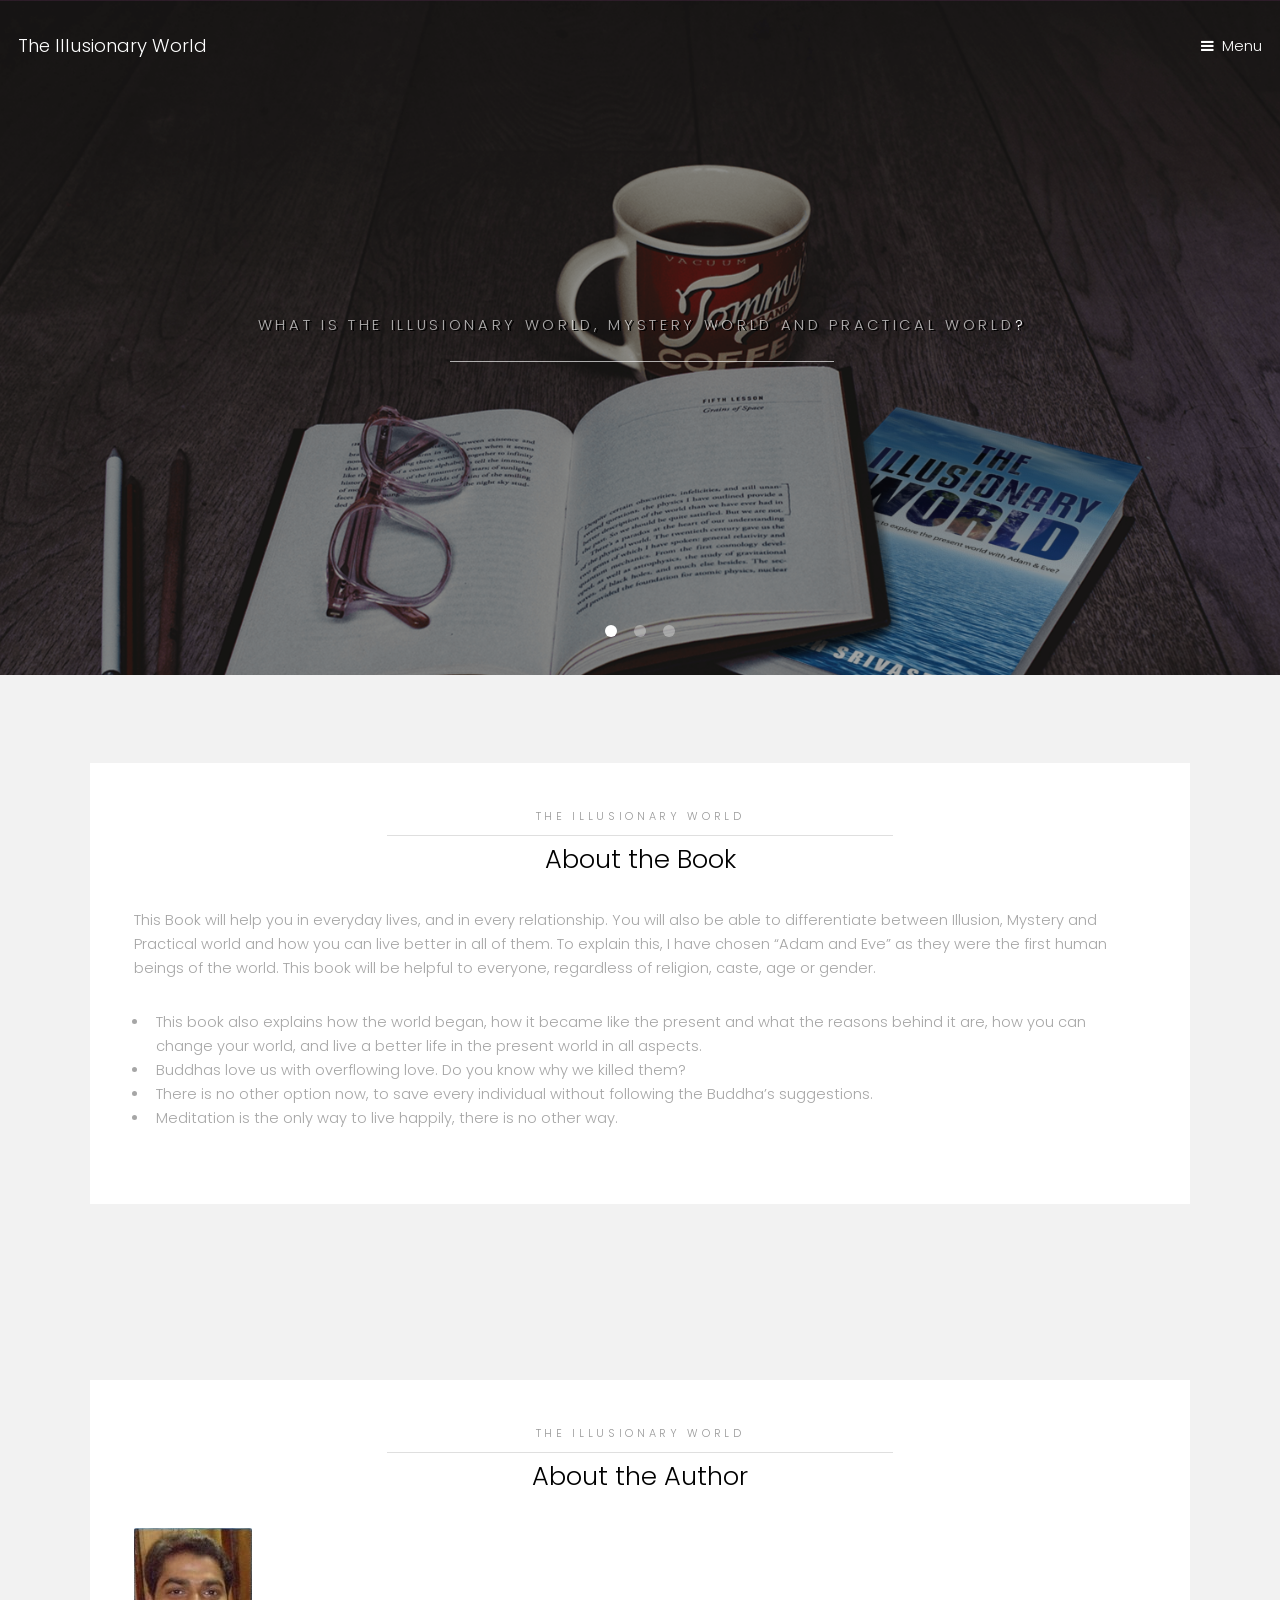
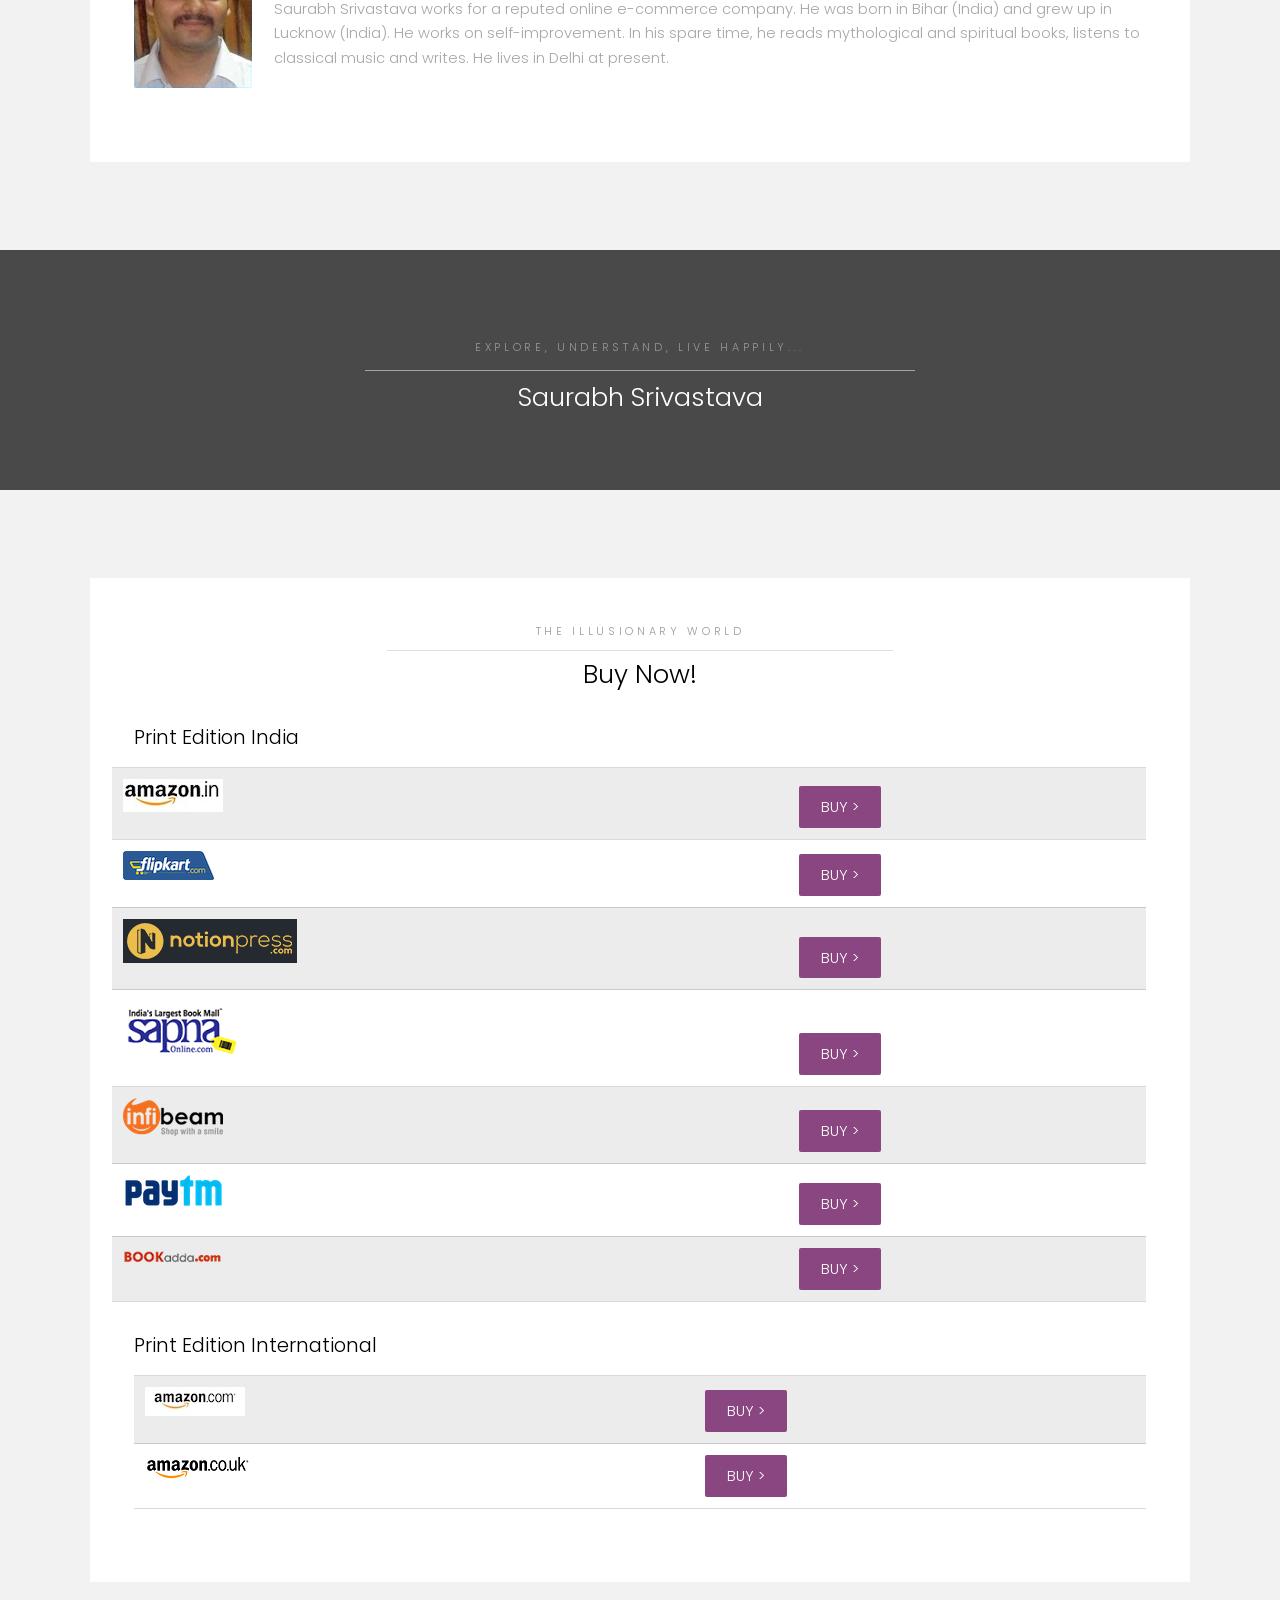
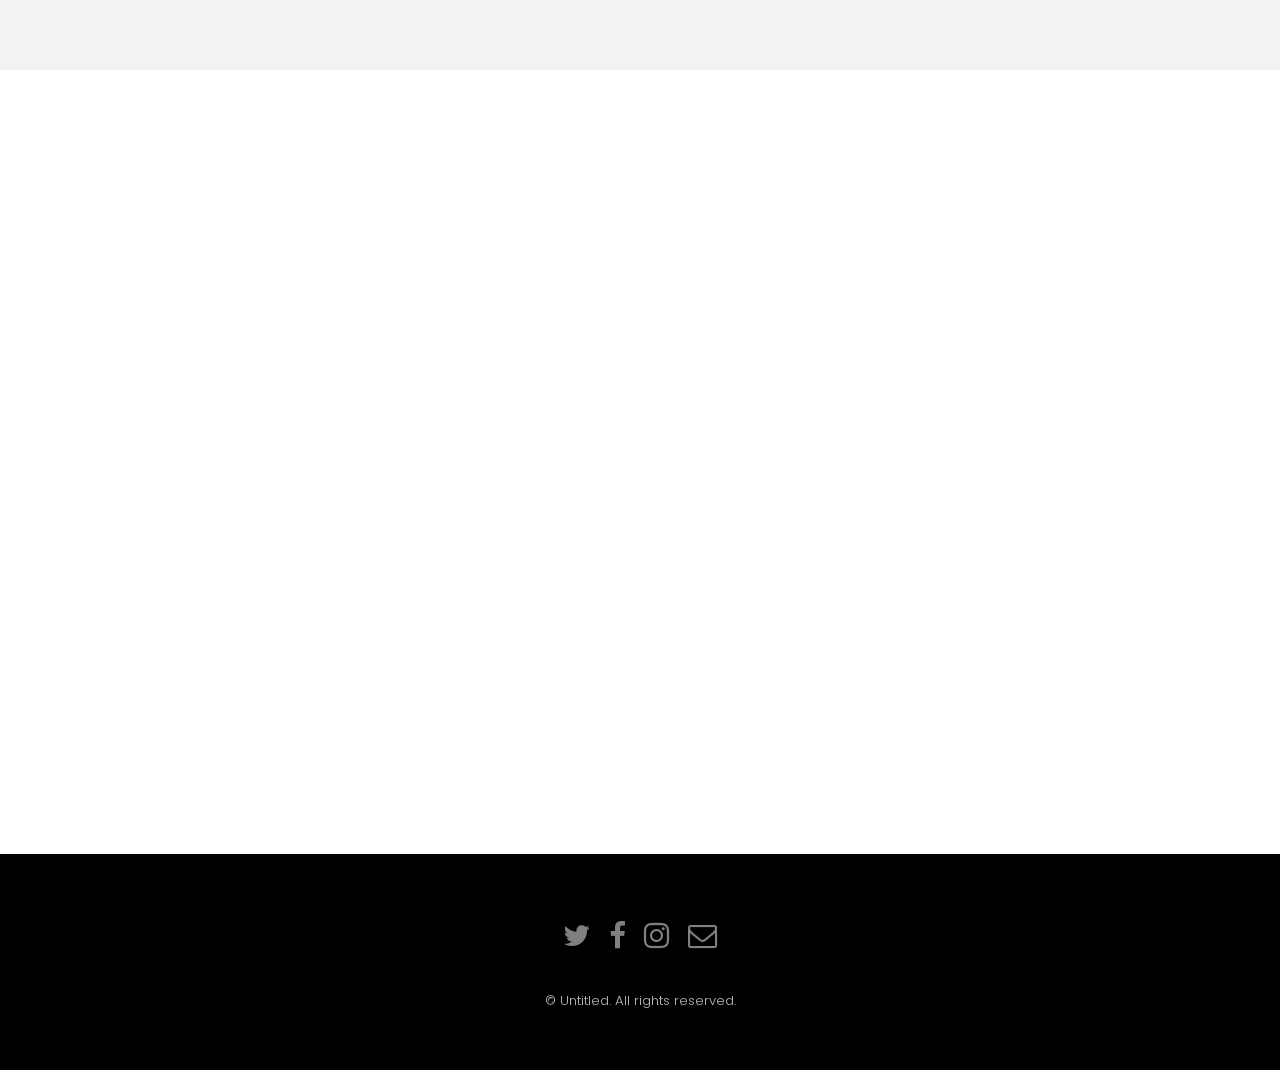
<file: book/index.html>
<!DOCTYPE HTML>
<!--
	Hielo by TEMPLATED
	templated.co @templatedco
	Released for free under the Creative Commons Attribution 3.0 license (templated.co/license)
-->
<html>
	<head>
		<title>Illusionary World</title>
		<meta charset="utf-8" />
		<meta name="viewport" content="width=device-width, initial-scale=1" />
		<link rel="stylesheet" href="assets/css/main.css" />
	</head>
	<body>

		<!-- Header -->
			<header id="header" class="alt">
				<div class="logo"><a href="index.html">The Illusionary World<span></span></a></div>
				<a href="#menu">Menu</a>
			</header>

		<!-- Nav -->
			<nav id="menu">
				<ul class="links">
					<li><a href="index.html">Home</a></li>
					<li><a href="#two">About The Book</a></li>
					<li><a href="#two2">About The Author</a></li>
					<li><a href="#buy">Buy Now!</a></li>
					<li><a href="#contact">Contact Us</a></li>
				</ul>
			</nav>

		<!-- Banner -->
			<section class="banner full">
				<article>
					<img src="images/im3.png" alt="" />
					<div class="inner">
						<header>
							<p style=" text-shadow: 2px 1px black;">What is the Illusionary world, Mystery World and Practical world<a href="#">?</a></p>
							<h2></h2>
						</header>
					</div>
				</article>
				<article>
					<img src="images/im2.png" alt="" />
					<div class="inner">
						<header>
							<p style=" text-shadow: 2px 1px black;font-size: 20px;">Would you like to explore the present world with</p>
							<h2 style='font-size: 30px;'> Adam & Eve?</h2>
						</header>
					</div>
				</article>
				<article>
					<img src="images/im1.png"  alt="" />
					<div class="inner">
						<header>
							<p style=" text-shadow: 2px 1px black;"></p>
							<h2 style=" text-shadow: 2px 1px black; font-size: 35px;">Saurabh Srivastava</h2>
						</header>
					</div>
				</article>
				<!-- <article>
					<img src="images/slide04.jpg"  alt="" />
					<div class="inner">
						<header>
							<p>Adipiscing lorem ipsum feugiat sed phasellus consequat</p>
							<h2>Etiam feugiat</h2>
						</header>
					</div>
				</article>
				<article>
					<img src="images/slide05.jpg"  alt="" />
					<div class="inner">
						<header>
							<p>Ipsum dolor sed magna veroeros lorem ipsum</p>
							<h2>Lorem adipiscing</h2>
						</header>
					</div>
				</article> -->
			</section>

			<section id="two" class="wrapper style2">
				<div class="inner">
					<div class="box">
						<div class="content">
							<header class="align-center">
								<p>The Illusionary World</p>
								<h2>About the Book</h2>
							</header>
							<p>This Book will help you in everyday lives, and in every
								relationship. You will also be able to differentiate between Illusion, Mystery
								and Practical world and how you can live better in all of them. To explain
								this, I have chosen “Adam and Eve” as they were the first human beings of the
								world. This book will be helpful to everyone,
								regardless of religion, caste, age or gender.
													<ul>
														<li>This book also explains how the world began, how it became like the present
									and what the reasons behind it are, how you can change your world, and live a better
										life in the present world in all aspects.</li>
														<li>Buddhas love us with overflowing love. Do you know why we killed them?</li>
														<li>There is no other option now, to save every individual without following
														the Buddha’s suggestions.</li>
														<li>Meditation is the only way to live happily, there is no other way.</li>
							</ul></p>
						</div>
					</div>
				</div>
			</section>

			<section id="two2" class="wrapper style2" style="">
				<div class="inner">
					<div class="box">
						<div class="content">
							<header class="align-center">
								<p>The Illusionary World</p>
								<h2>About the Author</h2>
							</header>
							<p><span class="image left"><img src="images/author.png" alt="" /></span><br><br><br>Saurabh Srivastava works for a reputed online e-commerce company. He was born in Bihar (India) and grew up in Lucknow (India). He works on self-improvement. In his spare time, he reads mythological and spiritual books, listens to classical music and writes. He lives in Delhi at present.<br><br><br></p>
						</div>
					</div>
				</div>
			</section>



		<!-- Two -->
			<section id="two" class="wrapper style3">
				<div class="inner">
					<header class="align-center">
						<p>Explore, Understand, Live happily...</p>
						<h2>Saurabh Srivastava</h2>
					</header>
				</div>
			</section>


			<section id="buy" class="wrapper style2" style="">
				<div class="inner">
					<div class="box">
						<div class="content">
							<header class="align-center">
								<p>The Illusionary World</p>
								<h2>Buy Now!</h2>
							</header>
							<!-- <p><span class="image right"><img src="images/cover.png" alt="" /></span> -->
							
								
										
											<div class="row">
												
													<h3 class="heading wow animated fadeInUp">Print Edition India</h3>
									<table>
									 <tbody><tr class="first">
										<td class="first">
									  <img src="img/amazonin.jpg">
									</td>
									<td class="last">
										<a href="http://www.amazon.in/Illusionary-World-Saurabh-Srivastava/dp/9386073501/ref=sr_1_1?ie=UTF8&amp;qid=1464780978&amp;sr=8-1&amp;keywords=9789386073501" class="button special" target="_blank">Buy &gt;</a>
										</td>
										</tr>
										 <tr>
											 <td class="first">
									<img src="img/flipkart.png">
									</td>
									<td class="last">
										<a href="http://www.flipkart.com/illusionary-world-english/p/itmej6ytrsghprck?pid=9789386073501&amp;affid=editornoti" class="button special" target="_blank">Buy &gt;</a>
										</td>
										</tr>
										 
										 <tr>
											 <td class="first">
									<img src="img/np.png">
									</td>
									<td class="last">
										<a href="https://notionpress.com/read/the-illusionary-world" class="button special" target="_blank">Buy &gt;</a>
										</td>
										</tr>
										 
									  <tr>
										  <td class="first">
									
									  <img src="img/sapnaonline.png">
									  </td>
									<td class="last">
										 <a href="https://www.sapnaonline.com/books/illusionary-world-saurabh-srivastava-9386073501-9789386073501" class="button special" target="_blank">Buy &gt;</a>
										</td>
										</tr>  
									<tr>
										<td class="first">
									 <img src="img/infibeam.png">
									  </td>
									<td class="last">
										 <a href="http://www.infibeam.com/Books/*/9789386073501.html" class="button special" target="_blank">Buy &gt;</a>
										</td></tr>
									
									  <tr>
										<td class="first">
									
									  <img src="img/paytmlogo.png">
									  </td>
									<td class="last">
										 <a href="https://paytm.com/shop/p/the-illusionary-world-9789386073501_22290?src=search-grid&amp;tracker=organic%7Cundefined%7C9789386073501%7Cgrid%7CSearch%7C%7C1" class="button special" target="_blank">Buy &gt;</a>
										</td></tr>
									
									  <tr class="last">
										  <td class="first">
									  <img src="img/bookadda.png">
									</td>
									<td class="last">
										<a href="http://www.bookadda.com/books/illusionary-world-saurabh-srivastava-9386073501-9789386073501" class="button special" target="_blank">Buy &gt;</a>
										</td>
										</tr>
									</tbody></table>
									
												</div>
												<div class="col-md-4 col-md-offset-2">
													<h3 class="heading wow animated fadeInUp">Print Edition <span>International</span></h3>
									<table style='align-content: flex-end'>
										  <tbody><tr class="first">
										<td class="first">
									  <img src="img/a.jpg">
									</td>
									<td class="last">
										<a href="http://www.amazon.com/Illusionary-World-Saurabh-Srivastava/dp/9386073501/ref=sr_1_1?ie=UTF8&amp;qid=1464694073&amp;sr=8-1&amp;keywords=9789386073501" class="button special" target="_blank">Buy &gt;</a>
										</td></tr>  
										 <tr class="last">
										<td class="first">
									  <img src="img/a_002.png">
									</td>
									<td class="last">  
										<a href="https://www.amazon.co.uk/Illusionary-World-Saurabh-Srivastava/dp/9386073501/ref=sr_1_1?ie=UTF8&amp;qid=1464694080&amp;sr=8-1&amp;keywords=9789386073501" class="button special" target="_blank">Buy &gt;</a>
											</td></tr> 
									</tbody></table>
												
											</div>
										
									
							
							</p>
						</div>
					</div>
				</div>
			</section>

		<!-- Three -->
			<!-- <section id="three" class="wrapper style2">
				<div class="inner">
					<header class="align-center">
						<p class="special">Nam vel ante sit amet libero scelerisque facilisis eleifend vitae urna</p>
						<h2>Morbi maximus justo</h2>
					</header>
					<div class="gallery">
						<div>
							<div class="image fit">
								<a href="#"><img src="images/pic01.jpg" alt="" /></a>
							</div>
						</div>
						<div>
							<div class="image fit">
								<a href="#"><img src="images/pic02.jpg" alt="" /></a>
							</div>
						</div>
						<div>
							<div class="image fit">
								<a href="#"><img src="images/pic03.jpg" alt="" /></a>
							</div>
						</div>
						<div>
							<div class="image fit">
								<a href="#"><img src="images/pic04.jpg" alt="" /></a>
							</div>
						</div>
					</div>
				</div>
			</section> -->


		<!-- Footer -->
		<br>
		<div class='container' id='contact' style="align-content: center"><iframe src="https://docs.google.com/forms/d/e/1FAIpQLScT-a3ZKc-bZKuVwxm1VHMcMc5SgD5gG6X6bhztLcz41CQhxQ/viewform?embedded=true" width="100%" height="752" frameborder="0" marginheight="0" marginwidth="0">Loading...</iframe>
			</div>
			<footer id="footer">
				<div class="container">
					<ul class="icons">
						<li><a href="#" class="icon fa-twitter"><span class="label">Twitter</span></a></li>
						<li><a href="#" class="icon fa-facebook"><span class="label">Facebook</span></a></li>
						<li><a href="#" class="icon fa-instagram"><span class="label">Instagram</span></a></li>
						<li><a href="#" class="icon fa-envelope-o"><span class="label">Email</span></a></li>
					</ul>
				</div>
				<div class="copyright">
					&copy; Untitled. All rights reserved.
				</div>
			</footer>

		<!-- Scripts -->
			<script src="assets/js/jquery.min.js"></script>
			<script src="assets/js/jquery.scrollex.min.js"></script>
			<script src="assets/js/skel.min.js"></script>
			<script src="assets/js/util.js"></script>
			<script src="assets/js/main.js"></script>

	</body>
</html>
</file>
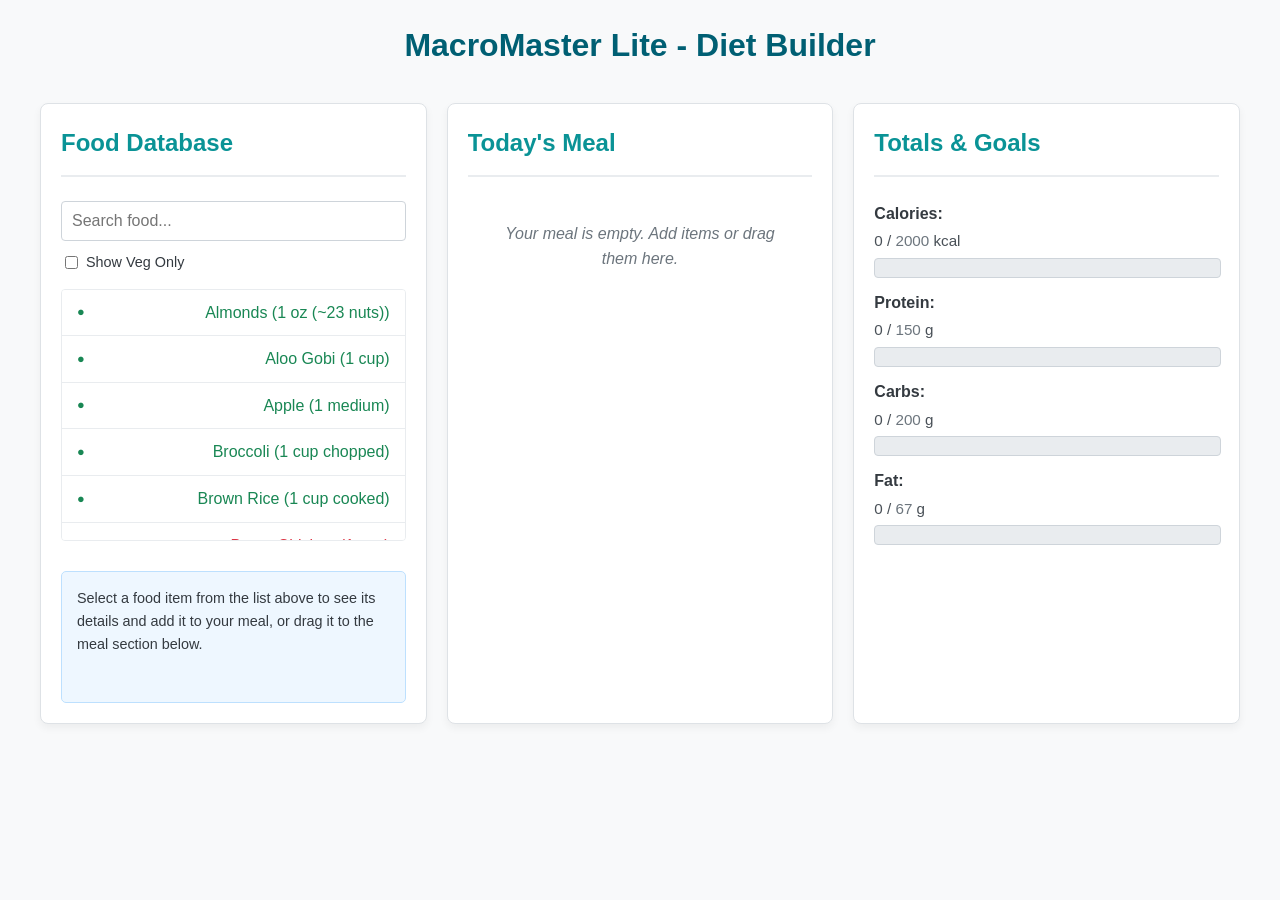
<file: macromaster.html>
<!DOCTYPE html>
<html lang="en">
<head>
    <meta charset="UTF-8">
    <meta name="viewport" content="width=device-width, initial-scale=1.0">
    <title>MacroMaster Lite (Indian Food & Veg Filter)</title>
    <link rel="icon" href="data:image/svg+xml,<svg xmlns=%22http://www.w3.org/2000/svg%22 viewBox=%220 0 100 100%22><text y=%22.9em%22 font-size=%2290%22>🍎</text></svg>">

    <style>
        /* General body styling */
        body {
            font-family: -apple-system, BlinkMacSystemFont, "Segoe UI", Roboto, Helvetica, Arial, sans-serif, "Apple Color Emoji", "Segoe UI Emoji", "Segoe UI Symbol";
            line-height: 1.6;
            margin: 0;
            padding: 20px;
            background-color: #f8f9fa;
            color: #343a40;
        }

        /* Header styling */
        header { text-align: center; margin-bottom: 2rem; color: #005f73; }
        h1 { margin: 0; font-size: 2rem; }
        h2 { color: #0a9396; margin-top: 0; margin-bottom: 1em; border-bottom: 2px solid #e9ecef; padding-bottom: 0.5em; }

        /* Layout */
        .container { display: grid; grid-template-columns: repeat(auto-fit, minmax(320px, 1fr)); gap: 20px; max-width: 1200px; margin: 0 auto; }
        .card { background-color: #ffffff; border-radius: 8px; padding: 20px; box-shadow: 0 4px 8px rgba(0, 0, 0, 0.05); border: 1px solid #dee2e6; display: flex; flex-direction: column; }

        /* Search & Filter Area */
        .food-controls {
            display: flex;
            flex-wrap: wrap; /* Allow wrapping on small screens */
            gap: 10px;
            margin-bottom: 15px;
            align-items: center;
        }
        #search-food {
            flex-grow: 1; /* Take available space */
            padding: 10px;
            border: 1px solid #ced4da;
            border-radius: 4px;
            font-size: 1rem;
            min-width: 150px; /* Ensure it doesn't get too small */
        }
        #search-food:focus { outline: none; border-color: #80bdff; box-shadow: 0 0 0 0.2rem rgba(0, 123, 255, 0.25); }
        .filter-veg {
            display: flex;
            align-items: center;
            gap: 5px;
            font-size: 0.9em;
            cursor: pointer; /* Make label clickable */
        }
        #veg-only-switch {
            cursor: pointer;
        }


        /* Food List */
        #food-list { list-style: none; padding: 0; margin: 0 0 15px 0; min-height: 100px; max-height: 250px; overflow-y: auto; border: 1px solid #e9ecef; border-radius: 4px; }
        #food-list li { padding: 10px 15px; border-bottom: 1px solid #e9ecef; display: flex; justify-content: space-between; align-items: center; gap: 10px; background-color: #fff; cursor: grab; transition: background-color 0.2s ease, opacity 0.2s ease; }
        #food-list li.dragging { opacity: 0.5; cursor: grabbing; }
        #food-list li:last-child { border-bottom: none; }
        #food-list li:hover { background-color: #e9ecef; }
        /* Color coding for food items */
        .food-item--veg { color: #198754; font-weight: 500; } /* Darker Green */
        .food-item--non-veg { color: #dc3545; font-weight: 500; } /* Red */
        .food-item--veg::before, .food-item--non-veg::before { content: '●'; margin-right: 8px; font-size: 0.8em; }

        /* Meal Section & List */
        .meal-section { transition: background-color 0.2s ease, border-color 0.2s ease; }
        #meal-list { list-style: none; padding: 0; margin: 0; min-height: 50px; overflow-y: auto; border: none; }
        #meal-list li:not(#empty-meal-message) { padding: 12px 15px; border-bottom: 1px solid #e9ecef; display: flex; justify-content: space-between; align-items: center; flex-wrap: wrap; gap: 10px; background-color: #fff; }
        #meal-list li:last-child:not(#empty-meal-message) { border-bottom: none; }
        .meal-section.drag-over { background-color: #e0f7fa; border-style: dashed; border-color: #007bff; }

        /* Meal Item Controls */
        #meal-list li .meal-item-info { flex-grow: 1; margin-right: 10px; font-size: 0.95em; }
        #meal-list li .meal-item-controls { display: flex; align-items: center; gap: 5px; }
        #meal-list li input[type="number"] { width: 60px; padding: 6px 8px; text-align: center; border: 1px solid #ced4da; border-radius: 4px; font-size: 0.9em; -moz-appearance: textfield; }
        #meal-list li input[type="number"]::-webkit-outer-spin-button,
        #meal-list li input[type="number"]::-webkit-inner-spin-button { -webkit-appearance: none; margin: 0; }

        /* Buttons */
        button { padding: 8px 12px; background-color: #007bff; color: white; border: none; border-radius: 4px; cursor: pointer; font-size: 0.9em; transition: background-color 0.2s ease; line-height: 1; }
        button:hover { background-color: #0056b3; }
        .add-btn { background-color: #28a745; }
        .add-btn:hover { background-color: #218838; }
        .remove-btn { background-color: #dc3545; }
        .remove-btn:hover { background-color: #c82333; }

        /* Details Panel */
        .food-details-panel { margin-top: 15px; padding: 15px; background-color: #eef7ff; border-radius: 5px; border: 1px solid #bde0fe; min-height: 100px; font-size: 0.9em; }
        .food-details-panel h3 { margin-top: 0; margin-bottom: 0.8em; color: #005f73; font-size: 1.1em; }
        .food-details-panel p, .food-details-panel ul { margin: 8px 0; }
        .food-details-panel ul { padding-left: 20px; margin-bottom: 10px; }
        .food-details-panel li { margin-bottom: 4px; }
        .food-details-panel strong { color: #003f5c; }

        /* Combined Totals & Goals Section */
        .totals-goals-section .nutrient-row { margin-bottom: 12px; }
        .totals-goals-section .nutrient-label { font-weight: 600; margin-bottom: 2px; display: block; }
        .totals-goals-section .nutrient-values { font-size: 0.95em; color: #495057; }
        .totals-goals-section .goal-value { color: #6c757d; }

        /* Progress Bars */
        .progress-bar-container { width: 100%; background-color: #e9ecef; border-radius: 4px; margin-top: 4px; height: 18px; overflow: hidden; border: 1px solid #ced4da; }
        .progress-bar { height: 100%; width: 0%; background-color: #28a745; border-radius: 3px; transition: width 0.4s ease-in-out, background-color 0.4s ease; text-align: center; line-height: 18px; color: white; font-size: 0.75em; font-weight: bold; white-space: nowrap; overflow: hidden; }
        .progress-bar.over { background-color: #ffc107; color: #333; }
        .progress-bar.dangerously-over { background-color: #dc3545; color: white; }

        /* Empty Message */
        #empty-meal-message { color: #6c757d; font-style: italic; text-align: center; padding: 20px !important; border: none !important; justify-content: center; cursor: default; min-height: 50px; display: flex; align-items: center;}

        /* Responsive */
        @media (max-width: 768px) { body { padding: 15px; } h1 { font-size: 1.8rem; } .container { gap: 15px; } .card { padding: 15px; } #food-list { max-height: 200px; } }
        @media (max-width: 480px) { h1 { font-size: 1.5rem; } .food-controls { flex-direction: column; align-items: stretch; } #meal-list li:not(#empty-meal-message) .meal-item-info { flex-basis: 100%; margin-right: 0; margin-bottom: 5px; text-align: center; } #meal-list li:not(#empty-meal-message) .meal-item-controls { width: 100%; justify-content: center; } }
    </style>

</head>
<body>
    <header>
        <h1>MacroMaster Lite - Diet Builder</h1>
    </header>

    <main class="container">
        <section class="food-section card">
            <h2>Food Database</h2>
            <div class="food-controls">
                <input type="text" id="search-food" placeholder="Search food..." aria-label="Search food database">
                <label class="filter-veg">
                    <input type="checkbox" id="veg-only-switch"> Show Veg Only
                </label>
            </div>
            <ul id="food-list" aria-live="polite">
                <li>Loading food...</li>
            </ul>
            <div id="food-details" class="food-details-panel" aria-live="polite">
                 Select a food item from the list above to see its details and add it to your meal, or drag it to the meal section below.
            </div>
        </section>

        <section id="meal-section-card" class="meal-section card">
            <h2>Today's Meal</h2>
            <ul id="meal-list" aria-live="polite">
                </ul>
        </section>

        <section class="totals-goals-section card">
            <h2>Totals & Goals</h2>
            <div class="nutrient-row">
                <span class="nutrient-label">Calories:</span>
                <span class="nutrient-values"><span id="total-calories">0</span> / <span class="goal-value" id="goal-calories">2000</span> kcal</span>
                <div class="progress-bar-container" role="progressbar" aria-valuenow="0" aria-valuemin="0" aria-valuemax="2000" aria-labelledby="total-calories"><div id="progress-calories" class="progress-bar"></div></div>
            </div>
            <div class="nutrient-row">
                <span class="nutrient-label">Protein:</span>
                 <span class="nutrient-values"><span id="total-protein">0</span> / <span class="goal-value" id="goal-protein">150</span> g</span>
                <div class="progress-bar-container" role="progressbar" aria-valuenow="0" aria-valuemin="0" aria-valuemax="150" aria-labelledby="total-protein"><div id="progress-protein" class="progress-bar"></div></div>
            </div>
            <div class="nutrient-row">
                 <span class="nutrient-label">Carbs:</span>
                 <span class="nutrient-values"><span id="total-carbs">0</span> / <span class="goal-value" id="goal-carbs">200</span> g</span>
                <div class="progress-bar-container" role="progressbar" aria-valuenow="0" aria-valuemin="0" aria-valuemax="200" aria-labelledby="total-carbs"><div id="progress-carbs" class="progress-bar"></div></div>
            </div>
            <div class="nutrient-row">
                 <span class="nutrient-label">Fat:</span>
                 <span class="nutrient-values"><span id="total-fat">0</span> / <span class="goal-value" id="goal-fat">67</span> g</span>
                <div class="progress-bar-container" role="progressbar" aria-valuenow="0" aria-valuemin="0" aria-valuemax="67" aria-labelledby="total-fat"><div id="progress-fat" class="progress-bar"></div></div>
            </div>
        </section>
    </main>

    <script>
        document.addEventListener('DOMContentLoaded', () => {
            // --- DATA ---
            // Expanded database with approximate Indian food values
            const foodDatabase = [
                // Non-Veg (Red/Orange)
                { id: 1, name: "Chicken Breast", type: 'non-veg', servingSize: "100g", weightGrams: 100, calories: 165, protein: 31, carbs: 0, fat: 3.6, ratingMacro: "Excellent Protein Source", ratingDensityLabel: "Medium", keyMicros: ["Niacin (B3)", "Selenium"] },
                { id: 11, name: "Egg (Large)", type: 'non-veg', servingSize: "1 large", weightGrams: 50, calories: 72, protein: 6, carbs: 0.4, fat: 5, ratingMacro: "Good Protein / Healthy Fats", ratingDensityLabel: "Medium", keyMicros: ["Vit D", "Vit B12", "Choline"] },
                { id: 12, name: "Lean Beef (Sirloin)", type: 'non-veg', servingSize: "100g", weightGrams: 100, calories: 200, protein: 30, carbs: 0, fat: 8, ratingMacro: "Excellent Protein Source", ratingDensityLabel: "Medium", keyMicros: ["Iron", "Zinc", "Vit B12"] },
                { id: 15, name: "Butter Chicken", type: 'non-veg', servingSize: "1 cup", weightGrams: 240, calories: 450, protein: 25, carbs: 15, fat: 30, ratingMacro: "High Fat / Good Protein", ratingDensityLabel: "Medium", keyMicros: ["Vit A", "Calcium"] },
                { id: 16, name: "Fish Curry (Pomfret)", type: 'non-veg', servingSize: "1 cup", weightGrams: 220, calories: 300, protein: 22, carbs: 8, fat: 20, ratingMacro: "Good Protein / High Fat", ratingDensityLabel: "Medium", keyMicros: ["Omega-3", "Selenium"] },
                { id: 17, name: "Mutton Rogan Josh", type: 'non-veg', servingSize: "1 cup", weightGrams: 230, calories: 400, protein: 28, carbs: 10, fat: 28, ratingMacro: "High Fat / Excellent Protein", ratingDensityLabel: "Medium", keyMicros: ["Iron", "Zinc"] },
                { id: 18, name: "Chicken Tikka Masala", type: 'non-veg', servingSize: "1 cup", weightGrams: 240, calories: 380, protein: 24, carbs: 18, fat: 25, ratingMacro: "High Fat / Good Protein", ratingDensityLabel: "Medium", keyMicros: ["Vit A", "Calcium"] },
                { id: 19, name: "Prawn Masala", type: 'non-veg', servingSize: "1 cup", weightGrams: 200, calories: 250, protein: 20, carbs: 12, fat: 14, ratingMacro: "Good Protein / Medium Fat", ratingDensityLabel: "Low", keyMicros: ["Selenium", "Vit B12"] },
                // Veg (Green)
                { id: 2, name: "Brown Rice", type: 'veg', servingSize: "1 cup cooked", weightGrams: 195, calories: 215, protein: 5, carbs: 45, fat: 1.8, ratingMacro: "Carbohydrate Rich (Complex)", ratingDensityLabel: "Low", keyMicros: ["Manganese", "Selenium"] },
                { id: 3, name: "Broccoli", type: 'veg', servingSize: "1 cup chopped", weightGrams: 91, calories: 31, protein: 2.5, carbs: 6, fat: 0.3, ratingMacro: "High Fiber / Low Calorie", ratingDensityLabel: "Low", keyMicros: ["Vit C (Excellent)", "Vit K (Excellent)"] },
                { id: 5, name: "Olive Oil", type: 'veg', servingSize: "1 tbsp", weightGrams: 14, calories: 120, protein: 0, carbs: 0, fat: 14, ratingMacro: "Source of Healthy Fats", ratingDensityLabel: "High", keyMicros: ["Vitamin E", "Vitamin K"] },
                { id: 6, name: "Apple", type: 'veg', servingSize: "1 medium", weightGrams: 182, calories: 95, protein: 0.5, carbs: 25, fat: 0.3, ratingMacro: "Carbohydrate Rich / Source of Fiber", ratingDensityLabel: "Low", keyMicros: ["Vitamin C", "Potassium"] },
                { id: 8, name: "Almonds", type: 'veg', servingSize: "1 oz (~23 nuts)", weightGrams: 28, calories: 164, protein: 6, carbs: 6, fat: 14, ratingMacro: "Source of Healthy Fats / Good Protein", ratingDensityLabel: "High", keyMicros: ["Vit E (Excellent)", "Magnesium"] },
                { id: 13, name: "Tofu (Firm)", type: 'veg', servingSize: "100g", weightGrams: 100, calories: 145, protein: 16, carbs: 3, fat: 9, ratingMacro: "Excellent Protein Source", ratingDensityLabel: "Medium", keyMicros: ["Calcium", "Manganese", "Iron"] },
                { id: 14, name: "Lentils (Cooked Dal)", type: 'veg', servingSize: "1 cup cooked", weightGrams: 198, calories: 230, protein: 18, carbs: 40, fat: 0.8, ratingMacro: "Excellent Protein Source / High Fiber", ratingDensityLabel: "Low", keyMicros: ["Folate (Excellent)", "Iron", "Manganese"] },
                { id: 20, name: "Roti / Chapati", type: 'veg', servingSize: "1 medium", weightGrams: 40, calories: 120, protein: 3, carbs: 25, fat: 1, ratingMacro: "Carbohydrate Rich", ratingDensityLabel: "High", keyMicros: ["Fiber", "Manganese"] },
                { id: 21, name: "Paneer Tikka", type: 'veg', servingSize: "100g", weightGrams: 100, calories: 300, protein: 18, carbs: 8, fat: 22, ratingMacro: "High Fat / Good Protein", ratingDensityLabel: "High", keyMicros: ["Calcium", "Phosphorus"] },
                { id: 22, name: "Palak Paneer", type: 'veg', servingSize: "1 cup", weightGrams: 230, calories: 350, protein: 16, carbs: 15, fat: 26, ratingMacro: "High Fat / Good Protein", ratingDensityLabel: "Medium", keyMicros: ["Vit A", "Calcium", "Iron"] },
                { id: 23, name: "Aloo Gobi", type: 'veg', servingSize: "1 cup", weightGrams: 200, calories: 180, protein: 4, carbs: 25, fat: 7, ratingMacro: "Carbohydrate Rich", ratingDensityLabel: "Low", keyMicros: ["Vit C", "Potassium"] },
                { id: 24, name: "Chole (Chickpea Curry)", type: 'veg', servingSize: "1 cup", weightGrams: 250, calories: 300, protein: 12, carbs: 45, fat: 8, ratingMacro: "Good Protein / Carb Rich / High Fiber", ratingDensityLabel: "Low", keyMicros: ["Iron", "Folate", "Manganese"] },
                { id: 25, name: "Vegetable Pulao", type: 'veg', servingSize: "1 cup cooked", weightGrams: 200, calories: 280, protein: 6, carbs: 50, fat: 6, ratingMacro: "Carbohydrate Rich", ratingDensityLabel: "Medium", keyMicros: ["Fiber", "Vit A"] },
                { id: 26, name: "Samosa (Vegetable)", type: 'veg', servingSize: "1 piece", weightGrams: 60, calories: 150, protein: 3, carbs: 20, fat: 7, ratingMacro: "Carb Rich / Medium Fat", ratingDensityLabel: "High", keyMicros: ["N/A"] },
                { id: 27, name: "Idli", type: 'veg', servingSize: "2 pieces", weightGrams: 100, calories: 160, protein: 4, carbs: 35, fat: 0.5, ratingMacro: "Carbohydrate Rich", ratingDensityLabel: "Medium", keyMicros: ["Selenium"] },
                { id: 28, name: "Dosa (Plain)", type: 'veg', servingSize: "1 medium", weightGrams: 80, calories: 150, protein: 3, carbs: 30, fat: 2, ratingMacro: "Carbohydrate Rich", ratingDensityLabel: "Medium", keyMicros: ["N/A"] },
                { id: 29, name: "Upma", type: 'veg', servingSize: "1 cup", weightGrams: 180, calories: 250, protein: 6, carbs: 40, fat: 8, ratingMacro: "Carbohydrate Rich", ratingDensityLabel: "Medium", keyMicros: ["Selenium", "Fiber"] },
                { id: 30, name: "Yogurt / Curd (Plain)", type: 'veg', servingSize: "1 cup", weightGrams: 245, calories: 150, protein: 12, carbs: 16, fat: 4, ratingMacro: "Good Protein / Carb Rich", ratingDensityLabel: "Low", keyMicros: ["Calcium (Excellent)", "Vit B12"] }
            ];
            foodDatabase.sort((a, b) => a.name.localeCompare(b.name)); // Sort initially

            const dailyGoals = { calories: 2000, protein: 150, carbs: 200, fat: 67 };

            // --- STATE ---
            let currentMeal = [];
            let nextUniqueItemId = 0;

            // --- DOM Elements Cache ---
            const foodListEl = document.getElementById('food-list');
            const mealListEl = document.getElementById('meal-list');
            const mealSectionCardEl = document.getElementById('meal-section-card');
            const searchInput = document.getElementById('search-food');
            const vegOnlySwitch = document.getElementById('veg-only-switch'); // Get the switch
            const foodDetailsEl = document.getElementById('food-details');
            const totalCaloriesEl = document.getElementById('total-calories');
            const totalProteinEl = document.getElementById('total-protein');
            const totalCarbsEl = document.getElementById('total-carbs');
            const totalFatEl = document.getElementById('total-fat');
            const goalCaloriesEl = document.getElementById('goal-calories');
            const goalProteinEl = document.getElementById('goal-protein');
            const goalCarbsEl = document.getElementById('goal-carbs');
            const goalFatEl = document.getElementById('goal-fat');
            const progressCalories = document.getElementById('progress-calories');
            const progressProtein = document.getElementById('progress-protein');
            const progressCarbs = document.getElementById('progress-carbs');
            const progressFat = document.getElementById('progress-fat');

            // --- Core Functions ---
            function findFoodById(id) { return foodDatabase.find(food => food.id === id); }
            function calculateDensityValue(food) { return (food?.weightGrams > 0) ? Math.round((food.calories / food.weightGrams) * 100) : 0; }

            function addFoodToMeal(foodId, quantity = 1) {
                if (quantity <= 0) return;
                const food = findFoodById(foodId);
                if (!food) return;
                const uniqueId = nextUniqueItemId++;
                currentMeal.push({ foodId: foodId, quantity: quantity, uniqueId: uniqueId });
                updateAppUI();
            }

            function removeFoodFromMeal(uniqueItemId) {
                currentMeal = currentMeal.filter(item => item.uniqueId !== uniqueItemId);
                updateAppUI();
            }

            function updateMealItemQuantity(uniqueItemId, newQuantity) {
                const quantity = Math.max(0, newQuantity);
                const itemIndex = currentMeal.findIndex(item => item.uniqueId === uniqueItemId);
                if (itemIndex > -1) {
                    if (quantity === 0) {
                        removeFoodFromMeal(uniqueItemId);
                    } else {
                        currentMeal[itemIndex].quantity = quantity;
                        const totals = calculateTotals();
                        displayTotals(totals);
                    }
                }
            }

            function calculateTotals() {
                let totals = { calories: 0, protein: 0, carbs: 0, fat: 0 };
                currentMeal.forEach(item => {
                    const food = findFoodById(item.foodId);
                    if (food) {
                        totals.calories += food.calories * item.quantity;
                        totals.protein += food.protein * item.quantity;
                        totals.carbs += food.carbs * item.quantity;
                        totals.fat += food.fat * item.quantity;
                    }
                });
                totals.calories = Math.round(totals.calories);
                totals.protein = Math.round(totals.protein * 10) / 10;
                totals.carbs = Math.round(totals.carbs * 10) / 10;
                totals.fat = Math.round(totals.fat * 10) / 10;
                return totals;
            }

            // --- UI Update Functions ---

            /** Renders the list of available foods based on search filter AND veg switch. */
            function displayFoodDatabase() {
                const searchTerm = searchInput.value.toLowerCase().trim();
                const showOnlyVeg = vegOnlySwitch.checked;

                const filteredFoods = foodDatabase.filter(food => {
                    const nameMatch = food.name.toLowerCase().includes(searchTerm);
                    const typeMatch = !showOnlyVeg || food.type === 'veg'; // Only check type if switch is on
                    return nameMatch && typeMatch;
                });

                foodListEl.innerHTML = ''; // Clear previous items
                if (filteredFoods.length === 0) {
                    foodListEl.innerHTML = '<li>No food found matching criteria.</li>';
                    return;
                }
                filteredFoods.forEach(food => {
                    const li = document.createElement('li');
                    if (food.type === 'veg') li.classList.add('food-item--veg');
                    else if (food.type === 'non-veg') li.classList.add('food-item--non-veg');
                    li.textContent = `${food.name} (${food.servingSize})`;
                    li.dataset.foodId = food.id;
                    li.setAttribute('role', 'button');
                    li.setAttribute('tabindex', '0');
                    li.setAttribute('draggable', 'true');
                    foodListEl.appendChild(li);
                });
            }


            function displayFoodDetails(foodId) {
                const food = findFoodById(foodId);
                if (!food) {
                    foodDetailsEl.innerHTML = 'Select a food item from the list above.';
                    return;
                }
                const densityValue = calculateDensityValue(food);
                const densityDesc = food.weightGrams ? `(${densityValue} kcal/100g)` : '(Weight unknown)';
                foodDetailsEl.innerHTML = `
                    <h3>${food.name} <span class="${food.type === 'veg' ? 'food-item--veg' : 'food-item--non-veg'}">(${food.type})</span></h3>
                    <p><strong>Serving:</strong> ${food.servingSize} ${food.weightGrams ? `(~${food.weightGrams}g)` : ''}</p>
                    <p><strong>Nutrition (per serving):</strong></p>
                    <ul>
                        <li>Calories: ${food.calories} kcal</li>
                        <li>Protein: ${food.protein} g</li>
                        <li>Carbs: ${food.carbs} g</li>
                        <li>Fat: ${food.fat} g</li>
                    </ul>
                    <p><strong>Rating:</strong></p>
                     <ul>
                        <li>Macro Profile: ${food.ratingMacro}</li>
                        <li>Calorie Density: ${food.ratingDensityLabel} ${densityDesc}</li>
                        <li>Key Micronutrients: ${food.keyMicros.join(', ') || 'N/A'}</li>
                    </ul>
                    <button class="add-btn" data-food-id="${food.id}">Add 1 Serving to Meal</button>
                `;
            }

            function displayCurrentMeal() {
                mealListEl.innerHTML = '';
                if (currentMeal.length === 0) {
                    mealListEl.innerHTML = '<li id="empty-meal-message">Your meal is empty. Add items or drag them here.</li>';
                } else {
                    currentMeal.forEach(item => {
                        const food = findFoodById(item.foodId);
                        if (!food) return;
                        const li = document.createElement('li');
                        li.dataset.uniqueId = item.uniqueId;
                        const itemCalories = Math.round(food.calories * item.quantity);
                        const itemProtein = Math.round(food.protein * item.quantity * 10) / 10;
                        const itemCarbs = Math.round(food.carbs * item.quantity * 10) / 10;
                        const itemFat = Math.round(food.fat * item.quantity * 10) / 10;
                        li.innerHTML = `
                            <span class="meal-item-info">
                                ${food.name} - ${itemCalories}kcal, ${itemProtein}g P, ${itemCarbs}g C, ${itemFat}g F
                            </span>
                            <div class="meal-item-controls">
                                Qty: <input type="number" value="${item.quantity}" min="0" step="0.1" class="meal-item-quantity" data-unique-id="${item.uniqueId}" aria-label="Quantity for ${food.name}">
                                <button class="remove-btn" data-unique-id="${item.uniqueId}" aria-label="Remove ${food.name}">Remove</button>
                            </div>
                        `;
                        mealListEl.appendChild(li);
                    });
                }
            }

            function displayTotals(totals) {
                totalCaloriesEl.textContent = totals.calories;
                totalProteinEl.textContent = totals.protein;
                totalCarbsEl.textContent = totals.carbs;
                totalFatEl.textContent = totals.fat;
                updateProgressBar(progressCalories, totals.calories, dailyGoals.calories);
                updateProgressBar(progressProtein, totals.protein, dailyGoals.protein);
                updateProgressBar(progressCarbs, totals.carbs, dailyGoals.carbs);
                updateProgressBar(progressFat, totals.fat, dailyGoals.fat);
            }

            function updateProgressBar(barEl, current, goal) {
                const percentage = goal > 0 ? (current / goal) * 100 : 0;
                const visualPercentage = Math.min(percentage, 100);
                const displayPercentage = Math.round(percentage);
                barEl.style.width = `${visualPercentage}%`;
                barEl.textContent = `${displayPercentage}%`;
                const container = barEl.parentElement;
                if (container) {
                    container.setAttribute('aria-valuenow', current);
                    container.setAttribute('aria-valuetext', `${current} out of ${goal}`);
                }
                barEl.classList.remove('over', 'dangerously-over');
                if (percentage > 110) barEl.classList.add('dangerously-over');
                else if (percentage > 100) barEl.classList.add('over');
            }

            function updateAppUI() {
                const totals = calculateTotals();
                displayCurrentMeal();
                displayTotals(totals);
                // We also need to potentially update the food list if filters change state,
                // but displayFoodDatabase is called directly by the filter/search handlers.
            }

            // --- Event Handlers ---
            /** Handles search input changes AND veg switch changes */
            function handleFilterChange() {
                 displayFoodDatabase(); // Re-render the food list based on current filters
                 // Clear details panel when filters change
                 foodDetailsEl.innerHTML = 'Select a food item from the list above.';
            }


            function handleFoodListClick(event) {
                const targetLi = event.target.closest('li[data-food-id]');
                if (targetLi) {
                    const foodId = parseInt(targetLi.dataset.foodId, 10);
                    if (!isNaN(foodId)) displayFoodDetails(foodId);
                }
            }

            function handleFoodListKeydown(event) {
                 if (event.key === 'Enter' || event.key === ' ') {
                     const targetLi = event.target.closest('li[data-food-id]');
                     if (targetLi) {
                         event.preventDefault();
                         const foodId = parseInt(targetLi.dataset.foodId, 10);
                         if (!isNaN(foodId)) displayFoodDetails(foodId);
                     }
                 }
             }

            function handleDetailsPanelClick(event) {
                if (event.target.classList.contains('add-btn')) {
                    const foodId = parseInt(event.target.dataset.foodId, 10);
                    if (!isNaN(foodId)) {
                        addFoodToMeal(foodId, 1);
                        const food = findFoodById(foodId);
                         if (food) {
                            foodDetailsEl.innerHTML = `<p><strong>${food.name}</strong> added to your meal!</p>`;
                             setTimeout(() => { if (foodDetailsEl.innerHTML.includes(food.name)) foodDetailsEl.innerHTML = 'Select another food item or adjust quantities.'; }, 2000);
                         }
                    }
                }
            }

            function handleMealListClick(event) {
                if (event.target.classList.contains('remove-btn')) {
                    const uniqueId = parseInt(event.target.dataset.uniqueId, 10);
                    if (!isNaN(uniqueId)) removeFoodFromMeal(uniqueId);
                }
            }

            function handleMealListQuantityChange(event) {
                 if (event.target.classList.contains('meal-item-quantity')) {
                    const uniqueId = parseInt(event.target.dataset.uniqueId, 10);
                    const newQuantity = parseFloat(event.target.value);
                     if (!isNaN(uniqueId) && !isNaN(newQuantity)) updateMealItemQuantity(uniqueId, newQuantity);
                }
            }

            // --- Drag & Drop Handlers ---
            let draggedElement = null;
            function handleDragStart(event) {
                const targetLi = event.target.closest('li[data-food-id]');
                if (targetLi) {
                    draggedElement = targetLi;
                    event.dataTransfer.setData('text/plain', targetLi.dataset.foodId);
                    event.dataTransfer.effectAllowed = 'copy';
                    setTimeout(() => { targetLi.classList.add('dragging'); }, 0);
                } else { event.preventDefault(); }
            }
            function handleDragEnd(event) { if (draggedElement) { draggedElement.classList.remove('dragging'); draggedElement = null; } }
            function handleDragOver(event) {
                event.preventDefault();
                if (event.dataTransfer.types.includes('text/plain')) {
                    event.dataTransfer.dropEffect = 'copy';
                    mealSectionCardEl.classList.add('drag-over');
                } else { event.dataTransfer.dropEffect = 'none'; }
            }
            function handleDragLeave(event) { if (!mealSectionCardEl.contains(event.relatedTarget)) mealSectionCardEl.classList.remove('drag-over'); }
            function handleDrop(event) {
                event.preventDefault();
                mealSectionCardEl.classList.remove('drag-over');
                const foodIdText = event.dataTransfer.getData('text/plain');
                const foodId = parseInt(foodIdText, 10);
                if (!isNaN(foodId) && findFoodById(foodId)) {
                    addFoodToMeal(foodId, 1);
                    const food = findFoodById(foodId);
                    if (food) {
                       foodDetailsEl.innerHTML = `<p><strong>${food.name}</strong> dragged to your meal!</p>`;
                        setTimeout(() => { if (foodDetailsEl.innerHTML.includes(food.name)) foodDetailsEl.innerHTML = 'Select another food item or adjust quantities.'; }, 2000);
                    }
                } else { console.warn("Dropped data is not a valid food ID:", foodIdText); }
                if (draggedElement) { draggedElement.classList.remove('dragging'); draggedElement = null; }
            }

            // --- Initial Setup & Event Listeners ---
            goalCaloriesEl.textContent = dailyGoals.calories;
            goalProteinEl.textContent = dailyGoals.protein;
            goalCarbsEl.textContent = dailyGoals.carbs;
            goalFatEl.textContent = dailyGoals.fat;
            displayFoodDatabase(); // Initial food list render based on default filters
            updateAppUI(); // Initial UI state

            searchInput.addEventListener('input', handleFilterChange); // Use combined handler
            vegOnlySwitch.addEventListener('change', handleFilterChange); // Use combined handler
            foodListEl.addEventListener('click', handleFoodListClick);
            foodListEl.addEventListener('keydown', handleFoodListKeydown);
            foodDetailsEl.addEventListener('click', handleDetailsPanelClick);
            mealListEl.addEventListener('click', handleMealListClick);
            mealListEl.addEventListener('input', handleMealListQuantityChange);
            mealListEl.addEventListener('change', handleMealListQuantityChange);
            foodListEl.addEventListener('dragstart', handleDragStart);
            foodListEl.addEventListener('dragend', handleDragEnd);
            mealSectionCardEl.addEventListener('dragover', handleDragOver);
            mealSectionCardEl.addEventListener('dragleave', handleDragLeave);
            mealSectionCardEl.addEventListener('drop', handleDrop);

        }); // End DOMContentLoaded
    </script>

</body>
</html>
</file>
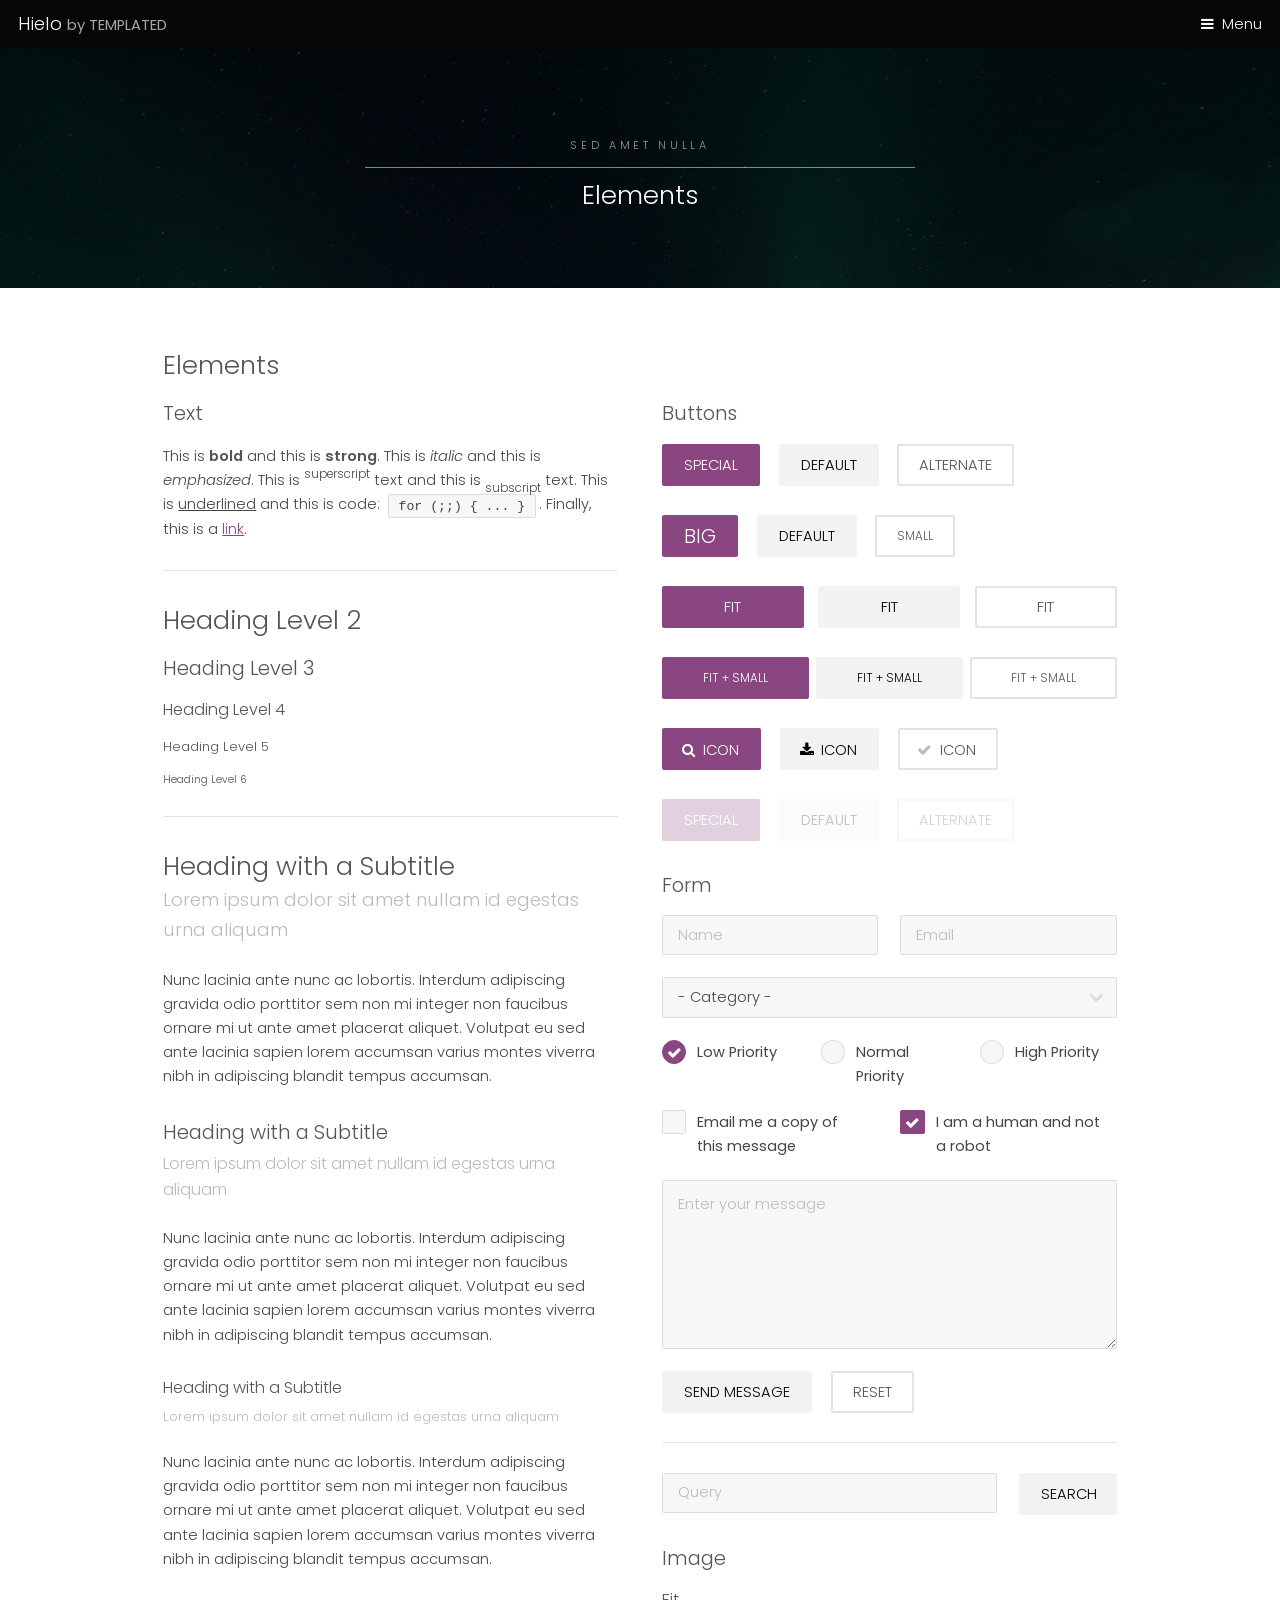
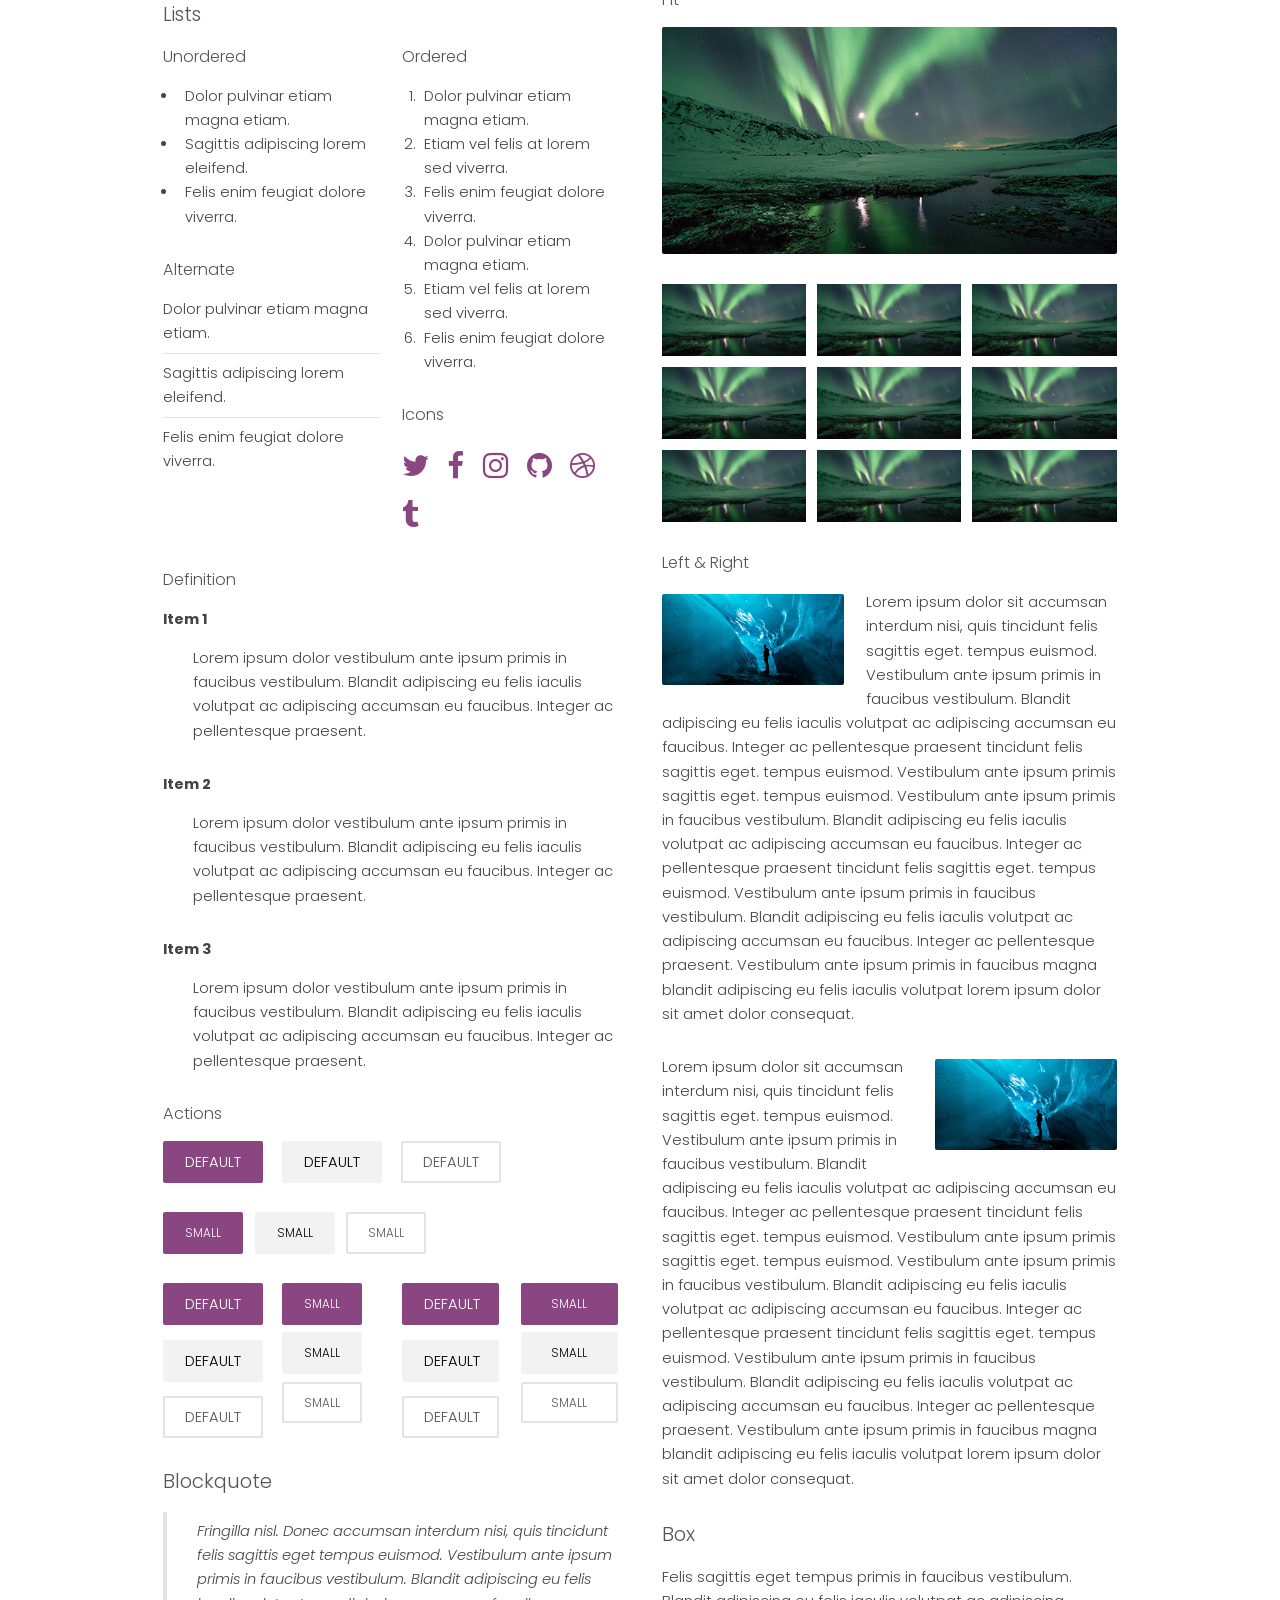
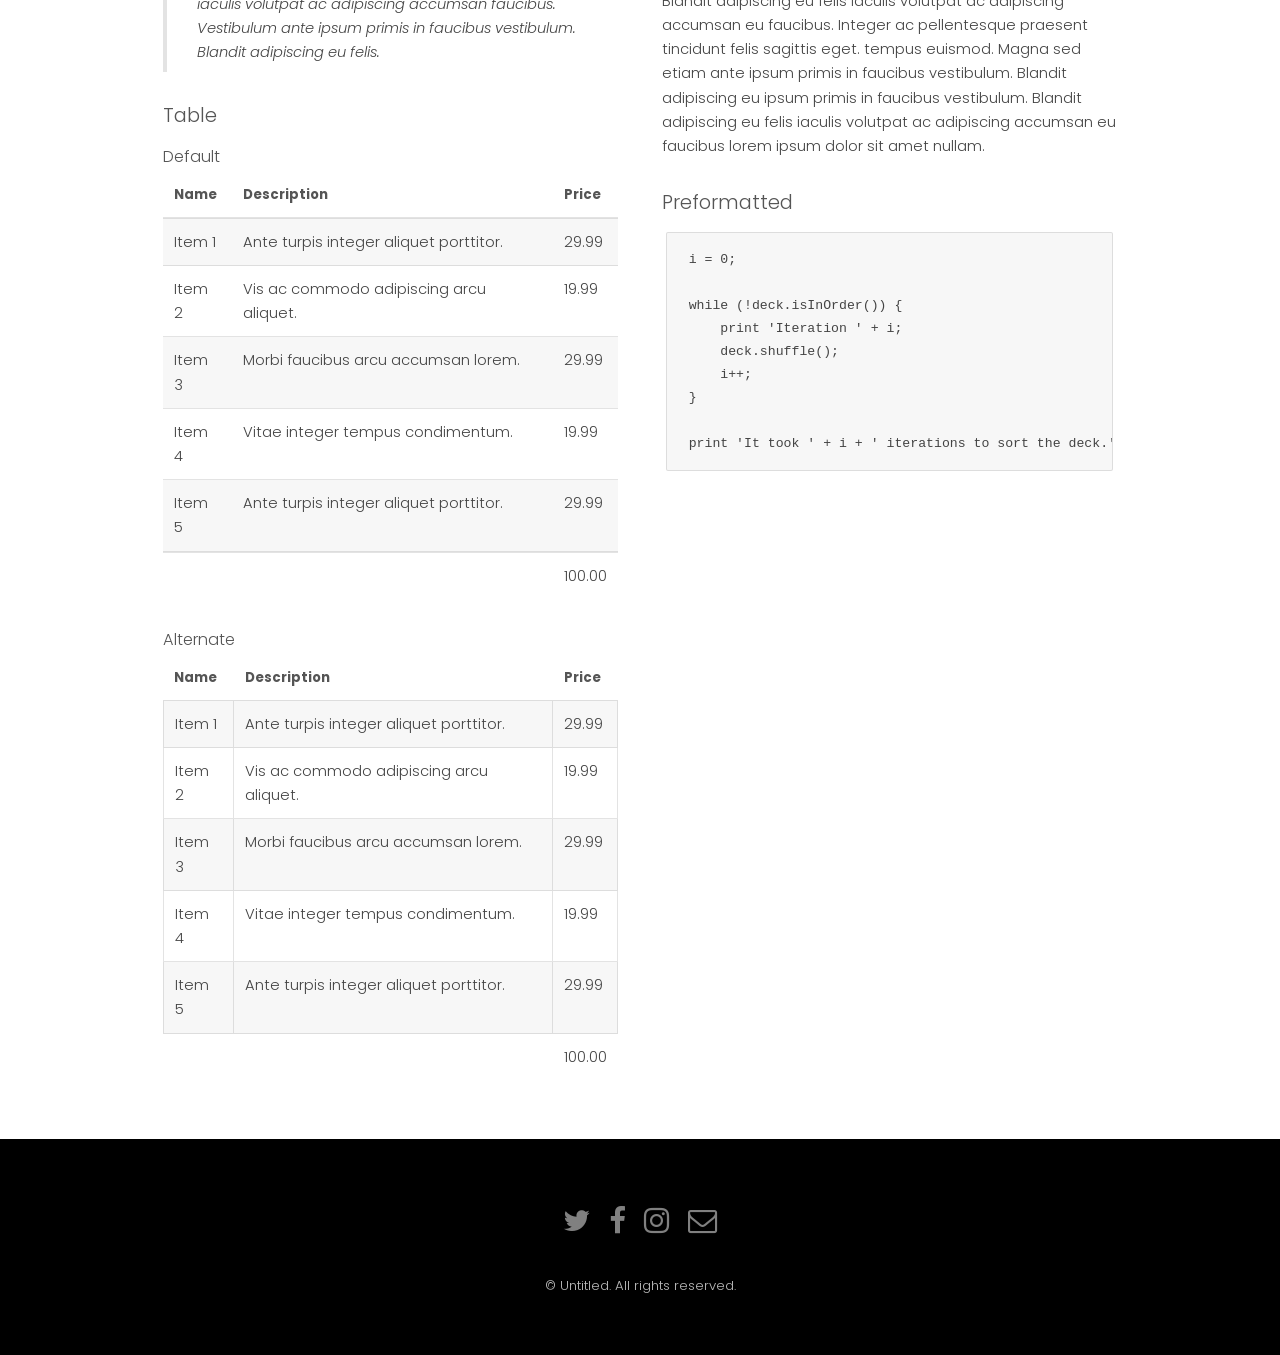
<file: book/elements.html>
<!DOCTYPE HTML>
<!--
	Hielo by TEMPLATED
	templated.co @templatedco
	Released for free under the Creative Commons Attribution 3.0 license (templated.co/license)
-->
<html>
	<head>
		<title>Hielo by TEMPLATED</title>
		<meta charset="utf-8" />
		<meta name="viewport" content="width=device-width, initial-scale=1" />
		<link rel="stylesheet" href="assets/css/main.css" />
	</head>
	<body class="subpage">

		<!-- Header -->
			<header id="header">
				<div class="logo"><a href="index.html">Hielo <span>by TEMPLATED</span></a></div>
				<a href="#menu">Menu</a>
			</header>

		<!-- Nav -->
			<nav id="menu">
				<ul class="links">
					<li><a href="index.html">Home</a></li>
					<li><a href="generic.html">Generic</a></li>
					<li><a href="elements.html">Elements</a></li>
				</ul>
			</nav>

		<!-- One -->
			<section id="One" class="wrapper style3">
				<div class="inner">
					<header class="align-center">
						<p>Sed amet nulla</p>
						<h2>Elements</h2>
					</header>
				</div>
			</section>

		<!-- Main -->
			<div id="main" class="container">

				<!-- Elements -->
					<h2 id="elements">Elements</h2>
					<div class="row 200%">
						<div class="6u 12u$(medium)">

							<!-- Text stuff -->
								<h3>Text</h3>
								<p>This is <b>bold</b> and this is <strong>strong</strong>. This is <i>italic</i> and this is <em>emphasized</em>.
								This is <sup>superscript</sup> text and this is <sub>subscript</sub> text.
								This is <u>underlined</u> and this is code: <code>for (;;) { ... }</code>.
								Finally, this is a <a href="#">link</a>.</p>
								<hr />
								<h2>Heading Level 2</h2>
								<h3>Heading Level 3</h3>
								<h4>Heading Level 4</h4>
								<h5>Heading Level 5</h5>
								<h6>Heading Level 6</h6>
								<hr />
								<header>
									<h2>Heading with a Subtitle</h2>
									<p>Lorem ipsum dolor sit amet nullam id egestas urna aliquam</p>
								</header>
								<p>Nunc lacinia ante nunc ac lobortis. Interdum adipiscing gravida odio porttitor sem non mi integer non faucibus ornare mi ut ante amet placerat aliquet. Volutpat eu sed ante lacinia sapien lorem accumsan varius montes viverra nibh in adipiscing blandit tempus accumsan.</p>
								<header>
									<h3>Heading with a Subtitle</h3>
									<p>Lorem ipsum dolor sit amet nullam id egestas urna aliquam</p>
								</header>
								<p>Nunc lacinia ante nunc ac lobortis. Interdum adipiscing gravida odio porttitor sem non mi integer non faucibus ornare mi ut ante amet placerat aliquet. Volutpat eu sed ante lacinia sapien lorem accumsan varius montes viverra nibh in adipiscing blandit tempus accumsan.</p>
								<header>
									<h4>Heading with a Subtitle</h4>
									<p>Lorem ipsum dolor sit amet nullam id egestas urna aliquam</p>
								</header>
								<p>Nunc lacinia ante nunc ac lobortis. Interdum adipiscing gravida odio porttitor sem non mi integer non faucibus ornare mi ut ante amet placerat aliquet. Volutpat eu sed ante lacinia sapien lorem accumsan varius montes viverra nibh in adipiscing blandit tempus accumsan.</p>

							<!-- Lists -->
								<h3>Lists</h3>
								<div class="row">
									<div class="6u 12u$(small)">

										<h4>Unordered</h4>
										<ul>
											<li>Dolor pulvinar etiam magna etiam.</li>
											<li>Sagittis adipiscing lorem eleifend.</li>
											<li>Felis enim feugiat dolore viverra.</li>
										</ul>

										<h4>Alternate</h4>
										<ul class="alt">
											<li>Dolor pulvinar etiam magna etiam.</li>
											<li>Sagittis adipiscing lorem eleifend.</li>
											<li>Felis enim feugiat dolore viverra.</li>
										</ul>

									</div>
									<div class="6u$ 12u$(small)">

										<h4>Ordered</h4>
										<ol>
											<li>Dolor pulvinar etiam magna etiam.</li>
											<li>Etiam vel felis at lorem sed viverra.</li>
											<li>Felis enim feugiat dolore viverra.</li>
											<li>Dolor pulvinar etiam magna etiam.</li>
											<li>Etiam vel felis at lorem sed viverra.</li>
											<li>Felis enim feugiat dolore viverra.</li>
										</ol>

										<h4>Icons</h4>
										<ul class="icons">
											<li><a href="#" class="icon fa-twitter"><span class="label">Twitter</span></a></li>
											<li><a href="#" class="icon fa-facebook"><span class="label">Facebook</span></a></li>
											<li><a href="#" class="icon fa-instagram"><span class="label">Instagram</span></a></li>
											<li><a href="#" class="icon fa-github"><span class="label">Github</span></a></li>
											<li><a href="#" class="icon fa-dribbble"><span class="label">Dribbble</span></a></li>
											<li><a href="#" class="icon fa-tumblr"><span class="label">Tumblr</span></a></li>
										</ul>

									</div>
								</div>
								<h4>Definition</h4>
								<dl>
									<dt>Item 1</dt>
									<dd>
										<p>Lorem ipsum dolor vestibulum ante ipsum primis in faucibus vestibulum. Blandit adipiscing eu felis iaculis volutpat ac adipiscing accumsan eu faucibus. Integer ac pellentesque praesent.</p>
									</dd>
									<dt>Item 2</dt>
									<dd>
										<p>Lorem ipsum dolor vestibulum ante ipsum primis in faucibus vestibulum. Blandit adipiscing eu felis iaculis volutpat ac adipiscing accumsan eu faucibus. Integer ac pellentesque praesent.</p>
									</dd>
									<dt>Item 3</dt>
									<dd>
										<p>Lorem ipsum dolor vestibulum ante ipsum primis in faucibus vestibulum. Blandit adipiscing eu felis iaculis volutpat ac adipiscing accumsan eu faucibus. Integer ac pellentesque praesent.</p>
									</dd>
								</dl>

								<h4>Actions</h4>
								<ul class="actions">
									<li><a href="#" class="button special">Default</a></li>
									<li><a href="#" class="button">Default</a></li>
									<li><a href="#" class="button alt">Default</a></li>
								</ul>
								<ul class="actions small">
									<li><a href="#" class="button special small">Small</a></li>
									<li><a href="#" class="button small">Small</a></li>
									<li><a href="#" class="button alt small">Small</a></li>
								</ul>
								<div class="row">
									<div class="3u 12u$(small)">
										<ul class="actions vertical">
											<li><a href="#" class="button special">Default</a></li>
											<li><a href="#" class="button">Default</a></li>
											<li><a href="#" class="button alt">Default</a></li>
										</ul>
									</div>
									<div class="3u 12u$(small)">
										<ul class="actions vertical small">
											<li><a href="#" class="button special small">Small</a></li>
											<li><a href="#" class="button small">Small</a></li>
											<li><a href="#" class="button alt small">Small</a></li>
										</ul>
									</div>
									<div class="3u 12u$(small)">
										<ul class="actions vertical">
											<li><a href="#" class="button special fit">Default</a></li>
											<li><a href="#" class="button fit">Default</a></li>
											<li><a href="#" class="button alt fit">Default</a></li>
										</ul>
									</div>
									<div class="3u$ 12u$(small)">
										<ul class="actions vertical small">
											<li><a href="#" class="button special small fit">Small</a></li>
											<li><a href="#" class="button small fit">Small</a></li>
											<li><a href="#" class="button alt small fit">Small</a></li>
										</ul>
									</div>
								</div>

							<!-- Blockquote -->
								<h3>Blockquote</h3>
								<blockquote>Fringilla nisl. Donec accumsan interdum nisi, quis tincidunt felis sagittis eget tempus euismod. Vestibulum ante ipsum primis in faucibus vestibulum. Blandit adipiscing eu felis iaculis volutpat ac adipiscing accumsan faucibus. Vestibulum ante ipsum primis in faucibus vestibulum. Blandit adipiscing eu felis.</blockquote>

							<!-- Table -->
								<h3>Table</h3>

								<h4>Default</h4>
								<div class="table-wrapper">
									<table>
										<thead>
											<tr>
												<th>Name</th>
												<th>Description</th>
												<th>Price</th>
											</tr>
										</thead>
										<tbody>
											<tr>
												<td>Item 1</td>
												<td>Ante turpis integer aliquet porttitor.</td>
												<td>29.99</td>
											</tr>
											<tr>
												<td>Item 2</td>
												<td>Vis ac commodo adipiscing arcu aliquet.</td>
												<td>19.99</td>
											</tr>
											<tr>
												<td>Item 3</td>
												<td> Morbi faucibus arcu accumsan lorem.</td>
												<td>29.99</td>
											</tr>
											<tr>
												<td>Item 4</td>
												<td>Vitae integer tempus condimentum.</td>
												<td>19.99</td>
											</tr>
											<tr>
												<td>Item 5</td>
												<td>Ante turpis integer aliquet porttitor.</td>
												<td>29.99</td>
											</tr>
										</tbody>
										<tfoot>
											<tr>
												<td colspan="2"></td>
												<td>100.00</td>
											</tr>
										</tfoot>
									</table>
								</div>

								<h4>Alternate</h4>
								<div class="table-wrapper">
									<table class="alt">
										<thead>
											<tr>
												<th>Name</th>
												<th>Description</th>
												<th>Price</th>
											</tr>
										</thead>
										<tbody>
											<tr>
												<td>Item 1</td>
												<td>Ante turpis integer aliquet porttitor.</td>
												<td>29.99</td>
											</tr>
											<tr>
												<td>Item 2</td>
												<td>Vis ac commodo adipiscing arcu aliquet.</td>
												<td>19.99</td>
											</tr>
											<tr>
												<td>Item 3</td>
												<td> Morbi faucibus arcu accumsan lorem.</td>
												<td>29.99</td>
											</tr>
											<tr>
												<td>Item 4</td>
												<td>Vitae integer tempus condimentum.</td>
												<td>19.99</td>
											</tr>
											<tr>
												<td>Item 5</td>
												<td>Ante turpis integer aliquet porttitor.</td>
												<td>29.99</td>
											</tr>
										</tbody>
										<tfoot>
											<tr>
												<td colspan="2"></td>
												<td>100.00</td>
											</tr>
										</tfoot>
									</table>
								</div>

						</div>
						<div class="6u$ 12u$(medium)">

							<!-- Buttons -->
								<h3>Buttons</h3>
								<ul class="actions">
									<li><a href="#" class="button special">Special</a></li>
									<li><a href="#" class="button">Default</a></li>
									<li><a href="#" class="button alt">Alternate</a></li>
								</ul>
								<ul class="actions">
									<li><a href="#" class="button special big">Big</a></li>
									<li><a href="#" class="button">Default</a></li>
									<li><a href="#" class="button alt small">Small</a></li>
								</ul>
								<ul class="actions fit">
									<li><a href="#" class="button special fit">Fit</a></li>
									<li><a href="#" class="button fit">Fit</a></li>
									<li><a href="#" class="button alt fit">Fit</a></li>
								</ul>
								<ul class="actions fit small">
									<li><a href="#" class="button special fit small">Fit + Small</a></li>
									<li><a href="#" class="button fit small">Fit + Small</a></li>
									<li><a href="#" class="button alt fit small">Fit + Small</a></li>
								</ul>
								<ul class="actions">
									<li><a href="#" class="button special icon fa-search">Icon</a></li>
									<li><a href="#" class="button icon fa-download">Icon</a></li>
									<li><a href="#" class="button alt icon fa-check">Icon</a></li>
								</ul>
								<ul class="actions">
									<li><span class="button special disabled">Special</span></li>
									<li><span class="button disabled">Default</span></li>
									<li><span class="button alt disabled">Alternate</span></li>
								</ul>

							<!-- Form -->
								<h3>Form</h3>

								<form method="post" action="#">
									<div class="row uniform">
										<div class="6u 12u$(xsmall)">
											<input type="text" name="name" id="name" value="" placeholder="Name" />
										</div>
										<div class="6u$ 12u$(xsmall)">
											<input type="email" name="email" id="email" value="" placeholder="Email" />
										</div>
										<!-- Break -->
										<div class="12u$">
											<div class="select-wrapper">
												<select name="category" id="category">
													<option value="">- Category -</option>
													<option value="1">Manufacturing</option>
													<option value="1">Shipping</option>
													<option value="1">Administration</option>
													<option value="1">Human Resources</option>
												</select>
											</div>
										</div>
										<!-- Break -->
										<div class="4u 12u$(small)">
											<input type="radio" id="priority-low" name="priority" checked>
											<label for="priority-low">Low Priority</label>
										</div>
										<div class="4u 12u$(small)">
											<input type="radio" id="priority-normal" name="priority">
											<label for="priority-normal">Normal Priority</label>
										</div>
										<div class="4u$ 12u$(small)">
											<input type="radio" id="priority-high" name="priority">
											<label for="priority-high">High Priority</label>
										</div>
										<!-- Break -->
										<div class="6u 12u$(small)">
											<input type="checkbox" id="copy" name="copy">
											<label for="copy">Email me a copy of this message</label>
										</div>
										<div class="6u$ 12u$(small)">
											<input type="checkbox" id="human" name="human" checked>
											<label for="human">I am a human and not a robot</label>
										</div>
										<!-- Break -->
										<div class="12u$">
											<textarea name="message" id="message" placeholder="Enter your message" rows="6"></textarea>
										</div>
										<!-- Break -->
										<div class="12u$">
											<ul class="actions">
												<li><input type="submit" value="Send Message" /></li>
												<li><input type="reset" value="Reset" class="alt" /></li>
											</ul>
										</div>
									</div>
								</form>

								<hr />

								<form method="post" action="#">
									<div class="row uniform">
										<div class="9u 12u$(small)">
											<input type="text" name="query" id="query" value="" placeholder="Query" />
										</div>
										<div class="3u$ 12u$(small)">
											<input type="submit" value="Search" class="fit" />
										</div>
									</div>
								</form>

							<!-- Image -->
								<h3>Image</h3>

								<h4>Fit</h4>
								<span class="image fit"><img src="images/pic01.jpg" alt="" /></span>
								<div class="box alt">
									<div class="row 50% uniform">
										<div class="4u"><span class="image fit"><img src="images/pic01.jpg" alt="" /></span></div>
										<div class="4u"><span class="image fit"><img src="images/pic01.jpg" alt="" /></span></div>
										<div class="4u$"><span class="image fit"><img src="images/pic01.jpg" alt="" /></span></div>
										<!-- Break -->
										<div class="4u"><span class="image fit"><img src="images/pic01.jpg" alt="" /></span></div>
										<div class="4u"><span class="image fit"><img src="images/pic01.jpg" alt="" /></span></div>
										<div class="4u$"><span class="image fit"><img src="images/pic01.jpg" alt="" /></span></div>
										<!-- Break -->
										<div class="4u"><span class="image fit"><img src="images/pic01.jpg" alt="" /></span></div>
										<div class="4u"><span class="image fit"><img src="images/pic01.jpg" alt="" /></span></div>
										<div class="4u$"><span class="image fit"><img src="images/pic01.jpg" alt="" /></span></div>
									</div>
								</div>

								<h4>Left &amp; Right</h4>
								<p><span class="image left"><img src="images/pic02.jpg" alt="" /></span>Lorem ipsum dolor sit accumsan interdum nisi, quis tincidunt felis sagittis eget. tempus euismod. Vestibulum ante ipsum primis in faucibus vestibulum. Blandit adipiscing eu felis iaculis volutpat ac adipiscing accumsan eu faucibus. Integer ac pellentesque praesent tincidunt felis sagittis eget. tempus euismod. Vestibulum ante ipsum primis sagittis eget. tempus euismod. Vestibulum ante ipsum primis in faucibus vestibulum. Blandit adipiscing eu felis iaculis volutpat ac adipiscing accumsan eu faucibus. Integer ac pellentesque praesent tincidunt felis sagittis eget. tempus euismod. Vestibulum ante ipsum primis in faucibus vestibulum. Blandit adipiscing eu felis iaculis volutpat ac adipiscing accumsan eu faucibus. Integer ac pellentesque praesent. Vestibulum ante ipsum primis in faucibus magna blandit adipiscing eu felis iaculis volutpat lorem ipsum dolor sit amet dolor consequat.</p>
								<p><span class="image right"><img src="images/pic02.jpg" alt="" /></span>Lorem ipsum dolor sit accumsan interdum nisi, quis tincidunt felis sagittis eget. tempus euismod. Vestibulum ante ipsum primis in faucibus vestibulum. Blandit adipiscing eu felis iaculis volutpat ac adipiscing accumsan eu faucibus. Integer ac pellentesque praesent tincidunt felis sagittis eget. tempus euismod. Vestibulum ante ipsum primis sagittis eget. tempus euismod. Vestibulum ante ipsum primis in faucibus vestibulum. Blandit adipiscing eu felis iaculis volutpat ac adipiscing accumsan eu faucibus. Integer ac pellentesque praesent tincidunt felis sagittis eget. tempus euismod. Vestibulum ante ipsum primis in faucibus vestibulum. Blandit adipiscing eu felis iaculis volutpat ac adipiscing accumsan eu faucibus. Integer ac pellentesque praesent. Vestibulum ante ipsum primis in faucibus magna blandit adipiscing eu felis iaculis volutpat lorem ipsum dolor sit amet dolor consequat.</p>

							<!-- Box -->
								<h3>Box</h3>
								<div class="box">
									<p>Felis sagittis eget tempus primis in faucibus vestibulum. Blandit adipiscing eu felis iaculis volutpat ac adipiscing accumsan eu faucibus. Integer ac pellentesque praesent tincidunt felis sagittis eget. tempus euismod. Magna sed etiam ante ipsum primis in faucibus vestibulum. Blandit adipiscing eu ipsum primis in faucibus vestibulum. Blandit adipiscing eu felis iaculis volutpat ac adipiscing accumsan eu faucibus lorem ipsum dolor sit amet nullam.</p>
								</div>

							<!-- Preformatted Code -->
								<h3>Preformatted</h3>
								<pre><code>i = 0;

while (!deck.isInOrder()) {
    print 'Iteration ' + i;
    deck.shuffle();
    i++;
}

print 'It took ' + i + ' iterations to sort the deck.';
</code></pre>

						</div>
					</div>

			</div>

		<!-- Footer -->
			<footer id="footer">
				<div class="container">
					<ul class="icons">
						<li><a href="#" class="icon fa-twitter"><span class="label">Twitter</span></a></li>
						<li><a href="#" class="icon fa-facebook"><span class="label">Facebook</span></a></li>
						<li><a href="#" class="icon fa-instagram"><span class="label">Instagram</span></a></li>
						<li><a href="#" class="icon fa-envelope-o"><span class="label">Email</span></a></li>
					</ul>
				</div>
				<div class="copyright">
					&copy; Untitled. All rights reserved.
				</div>
			</footer>

		<!-- Scripts -->
			<script src="assets/js/jquery.min.js"></script>
			<script src="assets/js/jquery.scrollex.min.js"></script>
			<script src="assets/js/skel.min.js"></script>
			<script src="assets/js/util.js"></script>
			<script src="assets/js/main.js"></script>

	</body>
</html>
</file>
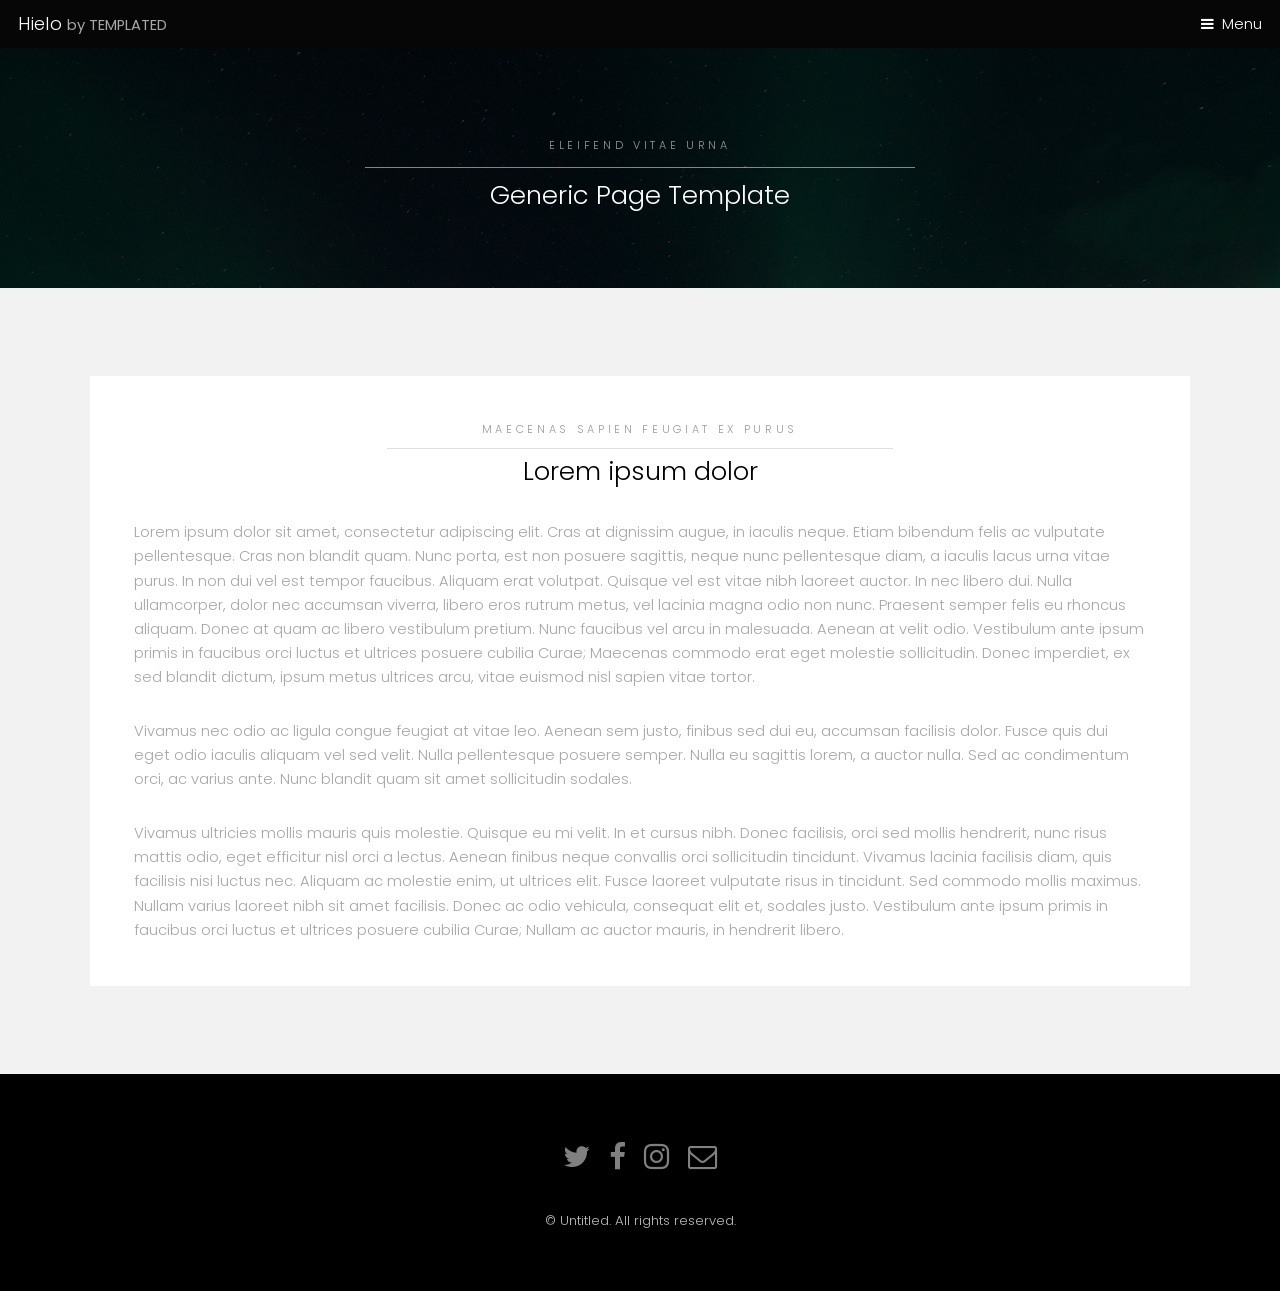
<file: book/generic.html>
<!DOCTYPE HTML>
<!--
	Hielo by TEMPLATED
	templated.co @templatedco
	Released for free under the Creative Commons Attribution 3.0 license (templated.co/license)
-->
<html>
	<head>
		<title>Hielo by TEMPLATED</title>
		<meta charset="utf-8" />
		<meta name="viewport" content="width=device-width, initial-scale=1" />
		<link rel="stylesheet" href="assets/css/main.css" />
	</head>
	<body class="subpage">

		<!-- Header -->
			<header id="header">
				<div class="logo"><a href="index.html">Hielo <span>by TEMPLATED</span></a></div>
				<a href="#menu">Menu</a>
			</header>

		<!-- Nav -->
			<nav id="menu">
				<ul class="links">
					<li><a href="index.html">Home</a></li>
					<li><a href="generic.html">Generic</a></li>
					<li><a href="elements.html">Elements</a></li>
				</ul>
			</nav>

		<!-- One -->
			<section id="One" class="wrapper style3">
				<div class="inner">
					<header class="align-center">
						<p>Eleifend vitae urna</p>
						<h2>Generic Page Template</h2>
					</header>
				</div>
			</section>

		<!-- Two -->
			<section id="two" class="wrapper style2">
				<div class="inner">
					<div class="box">
						<div class="content">
							<header class="align-center">
								<p>maecenas sapien feugiat ex purus</p>
								<h2>Lorem ipsum dolor</h2>
							</header>
							<p>Lorem ipsum dolor sit amet, consectetur adipiscing elit. Cras at dignissim augue, in iaculis neque. Etiam bibendum felis ac vulputate pellentesque. Cras non blandit quam. Nunc porta, est non posuere sagittis, neque nunc pellentesque diam, a iaculis lacus urna vitae purus. In non dui vel est tempor faucibus. Aliquam erat volutpat. Quisque vel est vitae nibh laoreet auctor. In nec libero dui. Nulla ullamcorper, dolor nec accumsan viverra, libero eros rutrum metus, vel lacinia magna odio non nunc. Praesent semper felis eu rhoncus aliquam. Donec at quam ac libero vestibulum pretium. Nunc faucibus vel arcu in malesuada. Aenean at velit odio. Vestibulum ante ipsum primis in faucibus orci luctus et ultrices posuere cubilia Curae; Maecenas commodo erat eget molestie sollicitudin. Donec imperdiet, ex sed blandit dictum, ipsum metus ultrices arcu, vitae euismod nisl sapien vitae tortor.</p>

							<p>Vivamus nec odio ac ligula congue feugiat at vitae leo. Aenean sem justo, finibus sed dui eu, accumsan facilisis dolor. Fusce quis dui eget odio iaculis aliquam vel sed velit. Nulla pellentesque posuere semper. Nulla eu sagittis lorem, a auctor nulla. Sed ac condimentum orci, ac varius ante. Nunc blandit quam sit amet sollicitudin sodales.</p>

							<p>Vivamus ultricies mollis mauris quis molestie. Quisque eu mi velit. In et cursus nibh. Donec facilisis, orci sed mollis hendrerit, nunc risus mattis odio, eget efficitur nisl orci a lectus. Aenean finibus neque convallis orci sollicitudin tincidunt. Vivamus lacinia facilisis diam, quis facilisis nisi luctus nec. Aliquam ac molestie enim, ut ultrices elit. Fusce laoreet vulputate risus in tincidunt. Sed commodo mollis maximus. Nullam varius laoreet nibh sit amet facilisis. Donec ac odio vehicula, consequat elit et, sodales justo. Vestibulum ante ipsum primis in faucibus orci luctus et ultrices posuere cubilia Curae; Nullam ac auctor mauris, in hendrerit libero. </p>
						</div>
					</div>
				</div>
			</section>

		<!-- Footer -->
			<footer id="footer">
				<div class="container">
					<ul class="icons">
						<li><a href="#" class="icon fa-twitter"><span class="label">Twitter</span></a></li>
						<li><a href="#" class="icon fa-facebook"><span class="label">Facebook</span></a></li>
						<li><a href="#" class="icon fa-instagram"><span class="label">Instagram</span></a></li>
						<li><a href="#" class="icon fa-envelope-o"><span class="label">Email</span></a></li>
					</ul>
				</div>
				<div class="copyright">
					&copy; Untitled. All rights reserved.
				</div>
			</footer>

		<!-- Scripts -->
			<script src="assets/js/jquery.min.js"></script>
			<script src="assets/js/jquery.scrollex.min.js"></script>
			<script src="assets/js/skel.min.js"></script>
			<script src="assets/js/util.js"></script>
			<script src="assets/js/main.js"></script>

	</body>
</html>
</file>
<file: book/assets/css/main.css>
@charset "UTF-8";
@import url(font-awesome.min.css);
@import url("https://fonts.googleapis.com/css?family=Poppins:300,400,500,600,700");

/*
	Hielo by TEMPLATED
	templated.co @templatedco
	Released for free under the Creative Commons Attribution 3.0 license (templated.co/license)
*/

/* Reset */

	html, body, div, span, applet, object, iframe, h1, h2, h3, h4, h5, h6, p, blockquote, pre, a, abbr, acronym, address, big, cite, code, del, dfn, em, img, ins, kbd, q, s, samp, small, strike, strong, sub, sup, tt, var, b, u, i, center, dl, dt, dd, ol, ul, li, fieldset, form, label, legend, table, caption, tbody, tfoot, thead, tr, th, td, article, aside, canvas, details, embed, figure, figcaption, footer, header, hgroup, menu, nav, output, ruby, section, summary, time, mark, audio, video {
		margin: 0;
		padding: 0;
		border: 0;
		font-size: 100%;
		font: inherit;
		vertical-align: baseline;
		scroll-behavior: smooth; 
	}

	article, aside, details, figcaption, figure, footer, header, hgroup, menu, nav, section {
		display: block;
	}

	body {
		line-height: 1;
	}

	ol, ul {
		list-style: none;
	}

	blockquote, q {
		quotes: none;
	}

	blockquote:before, blockquote:after, q:before, q:after {
		content: '';
		content: none;
	}

	table {
		border-collapse: collapse;
		border-spacing: 0;
	}

	body {
		-webkit-text-size-adjust: none;
	}

/* Box Model */

	*, *:before, *:after {
		-moz-box-sizing: border-box;
		-webkit-box-sizing: border-box;
		box-sizing: border-box;
	}

/* Containers */

	.container {
		margin-left: auto;
		margin-right: auto;
	}

	.container.\31 25\25 {
		width: 100%;
		max-width: 100rem;
		min-width: 80rem;
	}

	.container.\37 5\25 {
		width: 60rem;
	}

	.container.\35 0\25 {
		width: 40rem;
	}

	.container.\32 5\25 {
		width: 20rem;
	}

	.container {
		width: 80rem;
	}

	@media screen and (max-width: 1680px) {

		.container.\31 25\25 {
			width: 100%;
			max-width: 100rem;
			min-width: 80rem;
		}

		.container.\37 5\25 {
			width: 60rem;
		}

		.container.\35 0\25 {
			width: 40rem;
		}

		.container.\32 5\25 {
			width: 20rem;
		}

		.container {
			width: 80rem;
		}

	}

	@media screen and (max-width: 1280px) {

		.container.\31 25\25 {
			width: 100%;
			max-width: 81.25rem;
			min-width: 65rem;
		}

		.container.\37 5\25 {
			width: 48.75rem;
		}

		.container.\35 0\25 {
			width: 32.5rem;
		}

		.container.\32 5\25 {
			width: 16.25rem;
		}

		.container {
			width: 65rem;
		}

	}

	@media screen and (max-width: 980px) {

		.container.\31 25\25 {
			width: 100%;
			max-width: 112.5%;
			min-width: 90%;
		}

		.container.\37 5\25 {
			width: 67.5%;
		}

		.container.\35 0\25 {
			width: 45%;
		}

		.container.\32 5\25 {
			width: 22.5%;
		}

		.container {
			width: 90%;
		}

	}

	@media screen and (max-width: 736px) {

		.container.\31 25\25 {
			width: 100%;
			max-width: 112.5%;
			min-width: 90%;
		}

		.container.\37 5\25 {
			width: 67.5%;
		}

		.container.\35 0\25 {
			width: 45%;
		}

		.container.\32 5\25 {
			width: 22.5%;
		}

		.container {
			width: 90% !important;
		}

	}

	@media screen and (max-width: 480px) {

		.container.\31 25\25 {
			width: 100%;
			max-width: 112.5%;
			min-width: 90%;
		}

		.container.\37 5\25 {
			width: 67.5%;
		}

		.container.\35 0\25 {
			width: 45%;
		}

		.container.\32 5\25 {
			width: 22.5%;
		}

		.container {
			width: 90% !important;
		}

	}

/* Grid */

	.row {
		border-bottom: solid 1px transparent;
		-moz-box-sizing: border-box;
		-webkit-box-sizing: border-box;
		box-sizing: border-box;
	}

	.row > * {
		float: left;
		-moz-box-sizing: border-box;
		-webkit-box-sizing: border-box;
		box-sizing: border-box;
	}

	.row:after, .row:before {
		content: '';
		display: block;
		clear: both;
		height: 0;
	}

	.row.uniform > * > :first-child {
		margin-top: 0;
	}

	.row.uniform > * > :last-child {
		margin-bottom: 0;
	}

	.row.\30 \25 > * {
		padding: 0 0 0 0rem;
	}

	.row.\30 \25 {
		margin: 0 0 -1px 0rem;
	}

	.row.uniform.\30 \25 > * {
		padding: 0rem 0 0 0rem;
	}

	.row.uniform.\30 \25 {
		margin: 0rem 0 -1px 0rem;
	}

	.row > * {
		padding: 0 0 0 2rem;
	}

	.row {
		margin: 0 0 -1px -2rem;
	}

	.row.uniform > * {
		padding: 2rem 0 0 2rem;
	}

	.row.uniform {
		margin: -2rem 0 -1px -2rem;
	}

	.row.\32 00\25 > * {
		padding: 0 0 0 4rem;
	}

	.row.\32 00\25 {
		margin: 0 0 -1px -4rem;
	}

	.row.uniform.\32 00\25 > * {
		padding: 4rem 0 0 4rem;
	}

	.row.uniform.\32 00\25 {
		margin: -4rem 0 -1px -4rem;
	}

	.row.\31 50\25 > * {
		padding: 0 0 0 3rem;
	}

	.row.\31 50\25 {
		margin: 0 0 -1px -3rem;
	}

	.row.uniform.\31 50\25 > * {
		padding: 3rem 0 0 3rem;
	}

	.row.uniform.\31 50\25 {
		margin: -3rem 0 -1px -3rem;
	}

	.row.\35 0\25 > * {
		padding: 0 0 0 1rem;
	}

	.row.\35 0\25 {
		margin: 0 0 -1px -1rem;
	}

	.row.uniform.\35 0\25 > * {
		padding: 1rem 0 0 1rem;
	}

	.row.uniform.\35 0\25 {
		margin: -1rem 0 -1px -1rem;
	}

	.row.\32 5\25 > * {
		padding: 0 0 0 0.5rem;
	}

	.row.\32 5\25 {
		margin: 0 0 -1px -0.5rem;
	}

	.row.uniform.\32 5\25 > * {
		padding: 0.5rem 0 0 0.5rem;
	}

	.row.uniform.\32 5\25 {
		margin: -0.5rem 0 -1px -0.5rem;
	}

	.\31 2u, .\31 2u\24 {
		width: 100%;
		clear: none;
		margin-left: 0;
	}

	.\31 1u, .\31 1u\24 {
		width: 91.6666666667%;
		clear: none;
		margin-left: 0;
	}

	.\31 0u, .\31 0u\24 {
		width: 83.3333333333%;
		clear: none;
		margin-left: 0;
	}

	.\39 u, .\39 u\24 {
		width: 75%;
		clear: none;
		margin-left: 0;
	}

	.\38 u, .\38 u\24 {
		width: 66.6666666667%;
		clear: none;
		margin-left: 0;
	}

	.\37 u, .\37 u\24 {
		width: 58.3333333333%;
		clear: none;
		margin-left: 0;
	}

	.\36 u, .\36 u\24 {
		width: 50%;
		clear: none;
		margin-left: 0;
	}

	.\35 u, .\35 u\24 {
		width: 41.6666666667%;
		clear: none;
		margin-left: 0;
	}

	.\34 u, .\34 u\24 {
		width: 33.3333333333%;
		clear: none;
		margin-left: 0;
	}

	.\33 u, .\33 u\24 {
		width: 25%;
		clear: none;
		margin-left: 0;
	}

	.\32 u, .\32 u\24 {
		width: 16.6666666667%;
		clear: none;
		margin-left: 0;
	}

	.\31 u, .\31 u\24 {
		width: 8.3333333333%;
		clear: none;
		margin-left: 0;
	}

	.\31 2u\24 + *,
	.\31 1u\24 + *,
	.\31 0u\24 + *,
	.\39 u\24 + *,
	.\38 u\24 + *,
	.\37 u\24 + *,
	.\36 u\24 + *,
	.\35 u\24 + *,
	.\34 u\24 + *,
	.\33 u\24 + *,
	.\32 u\24 + *,
	.\31 u\24 + * {
		clear: left;
	}

	.\-11u {
		margin-left: 91.66667%;
	}

	.\-10u {
		margin-left: 83.33333%;
	}

	.\-9u {
		margin-left: 75%;
	}

	.\-8u {
		margin-left: 66.66667%;
	}

	.\-7u {
		margin-left: 58.33333%;
	}

	.\-6u {
		margin-left: 50%;
	}

	.\-5u {
		margin-left: 41.66667%;
	}

	.\-4u {
		margin-left: 33.33333%;
	}

	.\-3u {
		margin-left: 25%;
	}

	.\-2u {
		margin-left: 16.66667%;
	}

	.\-1u {
		margin-left: 8.33333%;
	}

	@media screen and (max-width: 1680px) {

		.row > * {
			padding: 0 0 0 2rem;
		}

		.row {
			margin: 0 0 -1px -2rem;
		}

		.row.uniform > * {
			padding: 2rem 0 0 2rem;
		}

		.row.uniform {
			margin: -2rem 0 -1px -2rem;
		}

		.row.\32 00\25 > * {
			padding: 0 0 0 4rem;
		}

		.row.\32 00\25 {
			margin: 0 0 -1px -4rem;
		}

		.row.uniform.\32 00\25 > * {
			padding: 4rem 0 0 4rem;
		}

		.row.uniform.\32 00\25 {
			margin: -4rem 0 -1px -4rem;
		}

		.row.\31 50\25 > * {
			padding: 0 0 0 3rem;
		}

		.row.\31 50\25 {
			margin: 0 0 -1px -3rem;
		}

		.row.uniform.\31 50\25 > * {
			padding: 3rem 0 0 3rem;
		}

		.row.uniform.\31 50\25 {
			margin: -3rem 0 -1px -3rem;
		}

		.row.\35 0\25 > * {
			padding: 0 0 0 1rem;
		}

		.row.\35 0\25 {
			margin: 0 0 -1px -1rem;
		}

		.row.uniform.\35 0\25 > * {
			padding: 1rem 0 0 1rem;
		}

		.row.uniform.\35 0\25 {
			margin: -1rem 0 -1px -1rem;
		}

		.row.\32 5\25 > * {
			padding: 0 0 0 0.5rem;
		}

		.row.\32 5\25 {
			margin: 0 0 -1px -0.5rem;
		}

		.row.uniform.\32 5\25 > * {
			padding: 0.5rem 0 0 0.5rem;
		}

		.row.uniform.\32 5\25 {
			margin: -0.5rem 0 -1px -0.5rem;
		}

		.\31 2u\28xlarge\29, .\31 2u\24\28xlarge\29 {
			width: 100%;
			clear: none;
			margin-left: 0;
		}

		.\31 1u\28xlarge\29, .\31 1u\24\28xlarge\29 {
			width: 91.6666666667%;
			clear: none;
			margin-left: 0;
		}

		.\31 0u\28xlarge\29, .\31 0u\24\28xlarge\29 {
			width: 83.3333333333%;
			clear: none;
			margin-left: 0;
		}

		.\39 u\28xlarge\29, .\39 u\24\28xlarge\29 {
			width: 75%;
			clear: none;
			margin-left: 0;
		}

		.\38 u\28xlarge\29, .\38 u\24\28xlarge\29 {
			width: 66.6666666667%;
			clear: none;
			margin-left: 0;
		}

		.\37 u\28xlarge\29, .\37 u\24\28xlarge\29 {
			width: 58.3333333333%;
			clear: none;
			margin-left: 0;
		}

		.\36 u\28xlarge\29, .\36 u\24\28xlarge\29 {
			width: 50%;
			clear: none;
			margin-left: 0;
		}

		.\35 u\28xlarge\29, .\35 u\24\28xlarge\29 {
			width: 41.6666666667%;
			clear: none;
			margin-left: 0;
		}

		.\34 u\28xlarge\29, .\34 u\24\28xlarge\29 {
			width: 33.3333333333%;
			clear: none;
			margin-left: 0;
		}

		.\33 u\28xlarge\29, .\33 u\24\28xlarge\29 {
			width: 25%;
			clear: none;
			margin-left: 0;
		}

		.\32 u\28xlarge\29, .\32 u\24\28xlarge\29 {
			width: 16.6666666667%;
			clear: none;
			margin-left: 0;
		}

		.\31 u\28xlarge\29, .\31 u\24\28xlarge\29 {
			width: 8.3333333333%;
			clear: none;
			margin-left: 0;
		}

		.\31 2u\24\28xlarge\29 + *,
		.\31 1u\24\28xlarge\29 + *,
		.\31 0u\24\28xlarge\29 + *,
		.\39 u\24\28xlarge\29 + *,
		.\38 u\24\28xlarge\29 + *,
		.\37 u\24\28xlarge\29 + *,
		.\36 u\24\28xlarge\29 + *,
		.\35 u\24\28xlarge\29 + *,
		.\34 u\24\28xlarge\29 + *,
		.\33 u\24\28xlarge\29 + *,
		.\32 u\24\28xlarge\29 + *,
		.\31 u\24\28xlarge\29 + * {
			clear: left;
		}

		.\-11u\28xlarge\29 {
			margin-left: 91.66667%;
		}

		.\-10u\28xlarge\29 {
			margin-left: 83.33333%;
		}

		.\-9u\28xlarge\29 {
			margin-left: 75%;
		}

		.\-8u\28xlarge\29 {
			margin-left: 66.66667%;
		}

		.\-7u\28xlarge\29 {
			margin-left: 58.33333%;
		}

		.\-6u\28xlarge\29 {
			margin-left: 50%;
		}

		.\-5u\28xlarge\29 {
			margin-left: 41.66667%;
		}

		.\-4u\28xlarge\29 {
			margin-left: 33.33333%;
		}

		.\-3u\28xlarge\29 {
			margin-left: 25%;
		}

		.\-2u\28xlarge\29 {
			margin-left: 16.66667%;
		}

		.\-1u\28xlarge\29 {
			margin-left: 8.33333%;
		}

	}

	@media screen and (max-width: 1280px) {

		.row > * {
			padding: 0 0 0 1.5rem;
		}

		.row {
			margin: 0 0 -1px -1.5rem;
		}

		.row.uniform > * {
			padding: 1.5rem 0 0 1.5rem;
		}

		.row.uniform {
			margin: -1.5rem 0 -1px -1.5rem;
		}

		.row.\32 00\25 > * {
			padding: 0 0 0 3rem;
		}

		.row.\32 00\25 {
			margin: 0 0 -1px -3rem;
		}

		.row.uniform.\32 00\25 > * {
			padding: 3rem 0 0 3rem;
		}

		.row.uniform.\32 00\25 {
			margin: -3rem 0 -1px -3rem;
		}

		.row.\31 50\25 > * {
			padding: 0 0 0 2.25rem;
		}

		.row.\31 50\25 {
			margin: 0 0 -1px -2.25rem;
		}

		.row.uniform.\31 50\25 > * {
			padding: 2.25rem 0 0 2.25rem;
		}

		.row.uniform.\31 50\25 {
			margin: -2.25rem 0 -1px -2.25rem;
		}

		.row.\35 0\25 > * {
			padding: 0 0 0 0.75rem;
		}

		.row.\35 0\25 {
			margin: 0 0 -1px -0.75rem;
		}

		.row.uniform.\35 0\25 > * {
			padding: 0.75rem 0 0 0.75rem;
		}

		.row.uniform.\35 0\25 {
			margin: -0.75rem 0 -1px -0.75rem;
		}

		.row.\32 5\25 > * {
			padding: 0 0 0 0.375rem;
		}

		.row.\32 5\25 {
			margin: 0 0 -1px -0.375rem;
		}

		.row.uniform.\32 5\25 > * {
			padding: 0.375rem 0 0 0.375rem;
		}

		.row.uniform.\32 5\25 {
			margin: -0.375rem 0 -1px -0.375rem;
		}

		.\31 2u\28large\29, .\31 2u\24\28large\29 {
			width: 100%;
			clear: none;
			margin-left: 0;
		}

		.\31 1u\28large\29, .\31 1u\24\28large\29 {
			width: 91.6666666667%;
			clear: none;
			margin-left: 0;
		}

		.\31 0u\28large\29, .\31 0u\24\28large\29 {
			width: 83.3333333333%;
			clear: none;
			margin-left: 0;
		}

		.\39 u\28large\29, .\39 u\24\28large\29 {
			width: 75%;
			clear: none;
			margin-left: 0;
		}

		.\38 u\28large\29, .\38 u\24\28large\29 {
			width: 66.6666666667%;
			clear: none;
			margin-left: 0;
		}

		.\37 u\28large\29, .\37 u\24\28large\29 {
			width: 58.3333333333%;
			clear: none;
			margin-left: 0;
		}

		.\36 u\28large\29, .\36 u\24\28large\29 {
			width: 50%;
			clear: none;
			margin-left: 0;
		}

		.\35 u\28large\29, .\35 u\24\28large\29 {
			width: 41.6666666667%;
			clear: none;
			margin-left: 0;
		}

		.\34 u\28large\29, .\34 u\24\28large\29 {
			width: 33.3333333333%;
			clear: none;
			margin-left: 0;
		}

		.\33 u\28large\29, .\33 u\24\28large\29 {
			width: 25%;
			clear: none;
			margin-left: 0;
		}

		.\32 u\28large\29, .\32 u\24\28large\29 {
			width: 16.6666666667%;
			clear: none;
			margin-left: 0;
		}

		.\31 u\28large\29, .\31 u\24\28large\29 {
			width: 8.3333333333%;
			clear: none;
			margin-left: 0;
		}

		.\31 2u\24\28large\29 + *,
		.\31 1u\24\28large\29 + *,
		.\31 0u\24\28large\29 + *,
		.\39 u\24\28large\29 + *,
		.\38 u\24\28large\29 + *,
		.\37 u\24\28large\29 + *,
		.\36 u\24\28large\29 + *,
		.\35 u\24\28large\29 + *,
		.\34 u\24\28large\29 + *,
		.\33 u\24\28large\29 + *,
		.\32 u\24\28large\29 + *,
		.\31 u\24\28large\29 + * {
			clear: left;
		}

		.\-11u\28large\29 {
			margin-left: 91.66667%;
		}

		.\-10u\28large\29 {
			margin-left: 83.33333%;
		}

		.\-9u\28large\29 {
			margin-left: 75%;
		}

		.\-8u\28large\29 {
			margin-left: 66.66667%;
		}

		.\-7u\28large\29 {
			margin-left: 58.33333%;
		}

		.\-6u\28large\29 {
			margin-left: 50%;
		}

		.\-5u\28large\29 {
			margin-left: 41.66667%;
		}

		.\-4u\28large\29 {
			margin-left: 33.33333%;
		}

		.\-3u\28large\29 {
			margin-left: 25%;
		}

		.\-2u\28large\29 {
			margin-left: 16.66667%;
		}

		.\-1u\28large\29 {
			margin-left: 8.33333%;
		}

	}

	@media screen and (max-width: 980px) {

		.row > * {
			padding: 0 0 0 1.5rem;
		}

		.row {
			margin: 0 0 -1px -1.5rem;
		}

		.row.uniform > * {
			padding: 1.5rem 0 0 1.5rem;
		}

		.row.uniform {
			margin: -1.5rem 0 -1px -1.5rem;
		}

		.row.\32 00\25 > * {
			padding: 0 0 0 3rem;
		}

		.row.\32 00\25 {
			margin: 0 0 -1px -3rem;
		}

		.row.uniform.\32 00\25 > * {
			padding: 3rem 0 0 3rem;
		}

		.row.uniform.\32 00\25 {
			margin: -3rem 0 -1px -3rem;
		}

		.row.\31 50\25 > * {
			padding: 0 0 0 2.25rem;
		}

		.row.\31 50\25 {
			margin: 0 0 -1px -2.25rem;
		}

		.row.uniform.\31 50\25 > * {
			padding: 2.25rem 0 0 2.25rem;
		}

		.row.uniform.\31 50\25 {
			margin: -2.25rem 0 -1px -2.25rem;
		}

		.row.\35 0\25 > * {
			padding: 0 0 0 0.75rem;
		}

		.row.\35 0\25 {
			margin: 0 0 -1px -0.75rem;
		}

		.row.uniform.\35 0\25 > * {
			padding: 0.75rem 0 0 0.75rem;
		}

		.row.uniform.\35 0\25 {
			margin: -0.75rem 0 -1px -0.75rem;
		}

		.row.\32 5\25 > * {
			padding: 0 0 0 0.375rem;
		}

		.row.\32 5\25 {
			margin: 0 0 -1px -0.375rem;
		}

		.row.uniform.\32 5\25 > * {
			padding: 0.375rem 0 0 0.375rem;
		}

		.row.uniform.\32 5\25 {
			margin: -0.375rem 0 -1px -0.375rem;
		}

		.\31 2u\28medium\29, .\31 2u\24\28medium\29 {
			width: 100%;
			clear: none;
			margin-left: 0;
		}

		.\31 1u\28medium\29, .\31 1u\24\28medium\29 {
			width: 91.6666666667%;
			clear: none;
			margin-left: 0;
		}

		.\31 0u\28medium\29, .\31 0u\24\28medium\29 {
			width: 83.3333333333%;
			clear: none;
			margin-left: 0;
		}

		.\39 u\28medium\29, .\39 u\24\28medium\29 {
			width: 75%;
			clear: none;
			margin-left: 0;
		}

		.\38 u\28medium\29, .\38 u\24\28medium\29 {
			width: 66.6666666667%;
			clear: none;
			margin-left: 0;
		}

		.\37 u\28medium\29, .\37 u\24\28medium\29 {
			width: 58.3333333333%;
			clear: none;
			margin-left: 0;
		}

		.\36 u\28medium\29, .\36 u\24\28medium\29 {
			width: 50%;
			clear: none;
			margin-left: 0;
		}

		.\35 u\28medium\29, .\35 u\24\28medium\29 {
			width: 41.6666666667%;
			clear: none;
			margin-left: 0;
		}

		.\34 u\28medium\29, .\34 u\24\28medium\29 {
			width: 33.3333333333%;
			clear: none;
			margin-left: 0;
		}

		.\33 u\28medium\29, .\33 u\24\28medium\29 {
			width: 25%;
			clear: none;
			margin-left: 0;
		}

		.\32 u\28medium\29, .\32 u\24\28medium\29 {
			width: 16.6666666667%;
			clear: none;
			margin-left: 0;
		}

		.\31 u\28medium\29, .\31 u\24\28medium\29 {
			width: 8.3333333333%;
			clear: none;
			margin-left: 0;
		}

		.\31 2u\24\28medium\29 + *,
		.\31 1u\24\28medium\29 + *,
		.\31 0u\24\28medium\29 + *,
		.\39 u\24\28medium\29 + *,
		.\38 u\24\28medium\29 + *,
		.\37 u\24\28medium\29 + *,
		.\36 u\24\28medium\29 + *,
		.\35 u\24\28medium\29 + *,
		.\34 u\24\28medium\29 + *,
		.\33 u\24\28medium\29 + *,
		.\32 u\24\28medium\29 + *,
		.\31 u\24\28medium\29 + * {
			clear: left;
		}

		.\-11u\28medium\29 {
			margin-left: 91.66667%;
		}

		.\-10u\28medium\29 {
			margin-left: 83.33333%;
		}

		.\-9u\28medium\29 {
			margin-left: 75%;
		}

		.\-8u\28medium\29 {
			margin-left: 66.66667%;
		}

		.\-7u\28medium\29 {
			margin-left: 58.33333%;
		}

		.\-6u\28medium\29 {
			margin-left: 50%;
		}

		.\-5u\28medium\29 {
			margin-left: 41.66667%;
		}

		.\-4u\28medium\29 {
			margin-left: 33.33333%;
		}

		.\-3u\28medium\29 {
			margin-left: 25%;
		}

		.\-2u\28medium\29 {
			margin-left: 16.66667%;
		}

		.\-1u\28medium\29 {
			margin-left: 8.33333%;
		}

	}

	@media screen and (max-width: 736px) {

		.row > * {
			padding: 0 0 0 1.25rem;
		}

		.row {
			margin: 0 0 -1px -1.25rem;
		}

		.row.uniform > * {
			padding: 1.25rem 0 0 1.25rem;
		}

		.row.uniform {
			margin: -1.25rem 0 -1px -1.25rem;
		}

		.row.\32 00\25 > * {
			padding: 0 0 0 2.5rem;
		}

		.row.\32 00\25 {
			margin: 0 0 -1px -2.5rem;
		}

		.row.uniform.\32 00\25 > * {
			padding: 2.5rem 0 0 2.5rem;
		}

		.row.uniform.\32 00\25 {
			margin: -2.5rem 0 -1px -2.5rem;
		}

		.row.\31 50\25 > * {
			padding: 0 0 0 1.875rem;
		}

		.row.\31 50\25 {
			margin: 0 0 -1px -1.875rem;
		}

		.row.uniform.\31 50\25 > * {
			padding: 1.875rem 0 0 1.875rem;
		}

		.row.uniform.\31 50\25 {
			margin: -1.875rem 0 -1px -1.875rem;
		}

		.row.\35 0\25 > * {
			padding: 0 0 0 0.625rem;
		}

		.row.\35 0\25 {
			margin: 0 0 -1px -0.625rem;
		}

		.row.uniform.\35 0\25 > * {
			padding: 0.625rem 0 0 0.625rem;
		}

		.row.uniform.\35 0\25 {
			margin: -0.625rem 0 -1px -0.625rem;
		}

		.row.\32 5\25 > * {
			padding: 0 0 0 0.3125rem;
		}

		.row.\32 5\25 {
			margin: 0 0 -1px -0.3125rem;
		}

		.row.uniform.\32 5\25 > * {
			padding: 0.3125rem 0 0 0.3125rem;
		}

		.row.uniform.\32 5\25 {
			margin: -0.3125rem 0 -1px -0.3125rem;
		}

		.\31 2u\28small\29, .\31 2u\24\28small\29 {
			width: 100%;
			clear: none;
			margin-left: 0;
		}

		.\31 1u\28small\29, .\31 1u\24\28small\29 {
			width: 91.6666666667%;
			clear: none;
			margin-left: 0;
		}

		.\31 0u\28small\29, .\31 0u\24\28small\29 {
			width: 83.3333333333%;
			clear: none;
			margin-left: 0;
		}

		.\39 u\28small\29, .\39 u\24\28small\29 {
			width: 75%;
			clear: none;
			margin-left: 0;
		}

		.\38 u\28small\29, .\38 u\24\28small\29 {
			width: 66.6666666667%;
			clear: none;
			margin-left: 0;
		}

		.\37 u\28small\29, .\37 u\24\28small\29 {
			width: 58.3333333333%;
			clear: none;
			margin-left: 0;
		}

		.\36 u\28small\29, .\36 u\24\28small\29 {
			width: 50%;
			clear: none;
			margin-left: 0;
		}

		.\35 u\28small\29, .\35 u\24\28small\29 {
			width: 41.6666666667%;
			clear: none;
			margin-left: 0;
		}

		.\34 u\28small\29, .\34 u\24\28small\29 {
			width: 33.3333333333%;
			clear: none;
			margin-left: 0;
		}

		.\33 u\28small\29, .\33 u\24\28small\29 {
			width: 25%;
			clear: none;
			margin-left: 0;
		}

		.\32 u\28small\29, .\32 u\24\28small\29 {
			width: 16.6666666667%;
			clear: none;
			margin-left: 0;
		}

		.\31 u\28small\29, .\31 u\24\28small\29 {
			width: 8.3333333333%;
			clear: none;
			margin-left: 0;
		}

		.\31 2u\24\28small\29 + *,
		.\31 1u\24\28small\29 + *,
		.\31 0u\24\28small\29 + *,
		.\39 u\24\28small\29 + *,
		.\38 u\24\28small\29 + *,
		.\37 u\24\28small\29 + *,
		.\36 u\24\28small\29 + *,
		.\35 u\24\28small\29 + *,
		.\34 u\24\28small\29 + *,
		.\33 u\24\28small\29 + *,
		.\32 u\24\28small\29 + *,
		.\31 u\24\28small\29 + * {
			clear: left;
		}

		.\-11u\28small\29 {
			margin-left: 91.66667%;
		}

		.\-10u\28small\29 {
			margin-left: 83.33333%;
		}

		.\-9u\28small\29 {
			margin-left: 75%;
		}

		.\-8u\28small\29 {
			margin-left: 66.66667%;
		}

		.\-7u\28small\29 {
			margin-left: 58.33333%;
		}

		.\-6u\28small\29 {
			margin-left: 50%;
		}

		.\-5u\28small\29 {
			margin-left: 41.66667%;
		}

		.\-4u\28small\29 {
			margin-left: 33.33333%;
		}

		.\-3u\28small\29 {
			margin-left: 25%;
		}

		.\-2u\28small\29 {
			margin-left: 16.66667%;
		}

		.\-1u\28small\29 {
			margin-left: 8.33333%;
		}

	}

	@media screen and (max-width: 480px) {

		.row > * {
			padding: 0 0 0 1.25rem;
		}

		.row {
			margin: 0 0 -1px -1.25rem;
		}

		.row.uniform > * {
			padding: 1.25rem 0 0 1.25rem;
		}

		.row.uniform {
			margin: -1.25rem 0 -1px -1.25rem;
		}

		.row.\32 00\25 > * {
			padding: 0 0 0 2.5rem;
		}

		.row.\32 00\25 {
			margin: 0 0 -1px -2.5rem;
		}

		.row.uniform.\32 00\25 > * {
			padding: 2.5rem 0 0 2.5rem;
		}

		.row.uniform.\32 00\25 {
			margin: -2.5rem 0 -1px -2.5rem;
		}

		.row.\31 50\25 > * {
			padding: 0 0 0 1.875rem;
		}

		.row.\31 50\25 {
			margin: 0 0 -1px -1.875rem;
		}

		.row.uniform.\31 50\25 > * {
			padding: 1.875rem 0 0 1.875rem;
		}

		.row.uniform.\31 50\25 {
			margin: -1.875rem 0 -1px -1.875rem;
		}

		.row.\35 0\25 > * {
			padding: 0 0 0 0.625rem;
		}

		.row.\35 0\25 {
			margin: 0 0 -1px -0.625rem;
		}

		.row.uniform.\35 0\25 > * {
			padding: 0.625rem 0 0 0.625rem;
		}

		.row.uniform.\35 0\25 {
			margin: -0.625rem 0 -1px -0.625rem;
		}

		.row.\32 5\25 > * {
			padding: 0 0 0 0.3125rem;
		}

		.row.\32 5\25 {
			margin: 0 0 -1px -0.3125rem;
		}

		.row.uniform.\32 5\25 > * {
			padding: 0.3125rem 0 0 0.3125rem;
		}

		.row.uniform.\32 5\25 {
			margin: -0.3125rem 0 -1px -0.3125rem;
		}

		.\31 2u\28xsmall\29, .\31 2u\24\28xsmall\29 {
			width: 100%;
			clear: none;
			margin-left: 0;
		}

		.\31 1u\28xsmall\29, .\31 1u\24\28xsmall\29 {
			width: 91.6666666667%;
			clear: none;
			margin-left: 0;
		}

		.\31 0u\28xsmall\29, .\31 0u\24\28xsmall\29 {
			width: 83.3333333333%;
			clear: none;
			margin-left: 0;
		}

		.\39 u\28xsmall\29, .\39 u\24\28xsmall\29 {
			width: 75%;
			clear: none;
			margin-left: 0;
		}

		.\38 u\28xsmall\29, .\38 u\24\28xsmall\29 {
			width: 66.6666666667%;
			clear: none;
			margin-left: 0;
		}

		.\37 u\28xsmall\29, .\37 u\24\28xsmall\29 {
			width: 58.3333333333%;
			clear: none;
			margin-left: 0;
		}

		.\36 u\28xsmall\29, .\36 u\24\28xsmall\29 {
			width: 50%;
			clear: none;
			margin-left: 0;
		}

		.\35 u\28xsmall\29, .\35 u\24\28xsmall\29 {
			width: 41.6666666667%;
			clear: none;
			margin-left: 0;
		}

		.\34 u\28xsmall\29, .\34 u\24\28xsmall\29 {
			width: 33.3333333333%;
			clear: none;
			margin-left: 0;
		}

		.\33 u\28xsmall\29, .\33 u\24\28xsmall\29 {
			width: 25%;
			clear: none;
			margin-left: 0;
		}

		.\32 u\28xsmall\29, .\32 u\24\28xsmall\29 {
			width: 16.6666666667%;
			clear: none;
			margin-left: 0;
		}

		.\31 u\28xsmall\29, .\31 u\24\28xsmall\29 {
			width: 8.3333333333%;
			clear: none;
			margin-left: 0;
		}

		.\31 2u\24\28xsmall\29 + *,
		.\31 1u\24\28xsmall\29 + *,
		.\31 0u\24\28xsmall\29 + *,
		.\39 u\24\28xsmall\29 + *,
		.\38 u\24\28xsmall\29 + *,
		.\37 u\24\28xsmall\29 + *,
		.\36 u\24\28xsmall\29 + *,
		.\35 u\24\28xsmall\29 + *,
		.\34 u\24\28xsmall\29 + *,
		.\33 u\24\28xsmall\29 + *,
		.\32 u\24\28xsmall\29 + *,
		.\31 u\24\28xsmall\29 + * {
			clear: left;
		}

		.\-11u\28xsmall\29 {
			margin-left: 91.66667%;
		}

		.\-10u\28xsmall\29 {
			margin-left: 83.33333%;
		}

		.\-9u\28xsmall\29 {
			margin-left: 75%;
		}

		.\-8u\28xsmall\29 {
			margin-left: 66.66667%;
		}

		.\-7u\28xsmall\29 {
			margin-left: 58.33333%;
		}

		.\-6u\28xsmall\29 {
			margin-left: 50%;
		}

		.\-5u\28xsmall\29 {
			margin-left: 41.66667%;
		}

		.\-4u\28xsmall\29 {
			margin-left: 33.33333%;
		}

		.\-3u\28xsmall\29 {
			margin-left: 25%;
		}

		.\-2u\28xsmall\29 {
			margin-left: 16.66667%;
		}

		.\-1u\28xsmall\29 {
			margin-left: 8.33333%;
		}

	}

/* Basic */

	@-ms-viewport {
		width: device-width;
	}

	body {
		-ms-overflow-style: scrollbar;
	}

	@media screen and (max-width: 480px) {

		html, body {
			min-width: 320px;
		}

	}

	body {
		background: #fff;
	}

		body.is-loading *, body.is-loading *:before, body.is-loading *:after {
			-moz-animation: none !important;
			-webkit-animation: none !important;
			-ms-animation: none !important;
			animation: none !important;
			-moz-transition: none !important;
			-webkit-transition: none !important;
			-ms-transition: none !important;
			transition: none !important;
		}

/* Type */

	html {
		font-size: 13pt;
	}

		@media screen and (max-width: 1680px) {

			html {
				font-size: 11pt;
			}

		}

		@media screen and (max-width: 1280px) {

			html {
				font-size: 11pt;
			}

		}

		@media screen and (max-width: 980px) {

			html {
				font-size: 12pt;
			}

		}

		@media screen and (max-width: 736px) {

			html {
				font-size: 12pt;
			}

		}

		@media screen and (max-width: 480px) {

			html {
				font-size: 12pt;
			}

		}

	body {
		background-color: #fff;
		color: #444;
	}

	body, input, select, textarea {
		font-family: "Poppins", sans-serif;
		font-weight: 300;
		font-size: 1rem;
		line-height: 1.65;
	}

	a {
		text-decoration: underline;
	}

		a:hover {
			text-decoration: none;
		}

	strong, b {
		font-weight: 600;
	}

	em, i {
		font-style: italic;
	}

	p {
		margin: 0 0 2rem 0;
	}

		p.special {
			text-transform: uppercase;
			font-size: .75rem;
			font-weight: 300;
			margin: 0 0 .5rem 0;
			padding: 0 0 1rem 0;
			letter-spacing: .25rem;
		}

			p.special:after {
				content: '';
				position: absolute;
				margin: auto;
				right: 0;
				bottom: 0;
				left: 0;
				width: 50%;
				height: 1px;
				background-color: rgba(0, 0, 0, 0.125);
			}

	h1, h2, h3, h4, h5, h6 {
		font-weight: 300;
		line-height: 1.5;
		margin: 0 0 1rem 0;
	}

		h1 a, h2 a, h3 a, h4 a, h5 a, h6 a {
			color: inherit;
			text-decoration: none;
		}

	h2 {
		font-size: 1.75rem;
	}

	h3 {
		font-size: 1.35rem;
	}

	h4 {
		font-size: 1.1rem;
	}

	h5 {
		font-size: 0.9rem;
	}

	h6 {
		font-size: 0.7rem;
	}

	sub {
		font-size: 0.8rem;
		position: relative;
		top: 0.5rem;
	}

	sup {
		font-size: 0.8rem;
		position: relative;
		top: -0.5rem;
	}

	blockquote {
		border-left: solid 4px;
		font-style: italic;
		margin: 0 0 2rem 0;
		padding: 0.5rem 0 0.5rem 2rem;
	}

	code {
		border-radius: 2px;
		border: solid 1px;
		font-family: "Courier New", monospace;
		font-size: 0.9rem;
		margin: 0 0.25rem;
		padding: 0.25rem 0.65rem;
	}

	pre {
		-webkit-overflow-scrolling: touch;
		font-family: "Courier New", monospace;
		font-size: 0.9rem;
		margin: 0 0 2rem 0;
	}

		pre code {
			display: block;
			line-height: 1.75;
			padding: 1rem 1.5rem;
			overflow-x: auto;
		}

	hr {
		border: 0;
		border-bottom: solid 1px;
		margin: 2rem 0;
	}

		hr.major {
			margin: 3rem 0;
		}

	.align-left {
		text-align: left;
	}

	.align-center {
		text-align: center;
	}

	.align-right {
		text-align: right;
	}

	input, select, textarea {
		color: #555;
	}

	a {
		color: #8a4680;
	}

	strong, b {
		color: #555;
	}

	h1, h2, h3, h4, h5, h6 {
		color: #555;
	}

	blockquote {
		border-left-color: rgba(144, 144, 144, 0.25);
	}

	code {
		background: rgba(144, 144, 144, 0.075);
		border-color: rgba(144, 144, 144, 0.25);
	}

	hr {
		border-bottom-color: rgba(144, 144, 144, 0.25);
	}

/* Box */

	.box {
		margin-bottom: 2rem;
		background: #FFF;
	}

		.box .image.fit {
			margin: 0;
			border-radius: 0;
		}

			.box .image.fit img {
				border-radius: 0;
			}

		.box header h2 {
			margin-bottom: 2rem;
		}

		.box header p {
			text-transform: uppercase;
			font-size: .75rem;
			font-weight: 300;
			margin: 0 0 .25rem 0;
			padding: 0 0 .75rem 0;
			letter-spacing: .25rem;
		}

			.box header p:after {
				content: '';
				position: absolute;
				margin: auto;
				right: 0;
				bottom: 0;
				left: 0;
				width: 50%;
				height: 1px;
				background-color: rgba(0, 0, 0, 0.125);
			}

		.box .content {
			padding: 3rem;
		}

		.box > :last-child,
		.box > :last-child > :last-child,
		.box > :last-child > :last-child > :last-child {
			margin-bottom: 0;
		}

		.box.alt {
			border: 0;
			border-radius: 0;
			padding: 0;
		}

		@media screen and (max-width: 736px) {

			.box .content {
				padding: 2rem;
			}

		}

	.box {
		border-color: rgba(144, 144, 144, 0.25);
	}

/* Button */

	input[type="submit"],
	input[type="reset"],
	input[type="button"],
	button,
	.button {
		-moz-appearance: none;
		-webkit-appearance: none;
		-ms-appearance: none;
		appearance: none;
		-moz-transition: background-color 0.2s ease-in-out, color 0.2s ease-in-out;
		-webkit-transition: background-color 0.2s ease-in-out, color 0.2s ease-in-out;
		-ms-transition: background-color 0.2s ease-in-out, color 0.2s ease-in-out;
		transition: background-color 0.2s ease-in-out, color 0.2s ease-in-out;
		border-radius: 2px;
		border: 0;
		cursor: pointer;
		display: inline-block;
		font-weight: 300;
		height: 2.85rem;
		line-height: 2.95rem;
		padding: 0 1.5rem;
		text-align: center;
		text-decoration: none;
		text-transform: uppercase;
		white-space: nowrap;
	}

		input[type="submit"].icon,
		input[type="reset"].icon,
		input[type="button"].icon,
		button.icon,
		.button.icon {
			padding-left: 1.35rem;
		}

			input[type="submit"].icon:before,
			input[type="reset"].icon:before,
			input[type="button"].icon:before,
			button.icon:before,
			.button.icon:before {
				margin-right: 0.5rem;
			}

		input[type="submit"].fit,
		input[type="reset"].fit,
		input[type="button"].fit,
		button.fit,
		.button.fit {
			display: block;
			margin: 0 0 1rem 0;
			width: 100%;
		}

		input[type="submit"].small,
		input[type="reset"].small,
		input[type="button"].small,
		button.small,
		.button.small {
			font-size: 0.8rem;
		}

		input[type="submit"].big,
		input[type="reset"].big,
		input[type="button"].big,
		button.big,
		.button.big {
			font-size: 1.35rem;
		}

		input[type="submit"].disabled, input[type="submit"]:disabled,
		input[type="reset"].disabled,
		input[type="reset"]:disabled,
		input[type="button"].disabled,
		input[type="button"]:disabled,
		button.disabled,
		button:disabled,
		.button.disabled,
		.button:disabled {
			-moz-pointer-events: none;
			-webkit-pointer-events: none;
			-ms-pointer-events: none;
			pointer-events: none;
			opacity: 0.25;
		}

		@media screen and (max-width: 480px) {

			input[type="submit"],
			input[type="reset"],
			input[type="button"],
			button,
			.button {
				padding: 0;
				width: 100%;
			}

		}

	input[type="submit"],
	input[type="reset"],
	input[type="button"],
	button,
	.button {
		background-color: #f2f2f2;
		color: #000 !important;
	}

		input[type="submit"]:hover,
		input[type="reset"]:hover,
		input[type="button"]:hover,
		button:hover,
		.button:hover {
			background-color: white;
		}

		input[type="submit"]:active,
		input[type="reset"]:active,
		input[type="button"]:active,
		button:active,
		.button:active {
			background-color: #e5e5e5;
		}

		input[type="submit"].alt,
		input[type="reset"].alt,
		input[type="button"].alt,
		button.alt,
		.button.alt {
			background-color: transparent;
			box-shadow: inset 0 0 0 2px rgba(144, 144, 144, 0.25);
			color: #555 !important;
		}

			input[type="submit"].alt:hover,
			input[type="reset"].alt:hover,
			input[type="button"].alt:hover,
			button.alt:hover,
			.button.alt:hover {
				background-color: rgba(144, 144, 144, 0.075);
			}

			input[type="submit"].alt:active,
			input[type="reset"].alt:active,
			input[type="button"].alt:active,
			button.alt:active,
			.button.alt:active {
				background-color: rgba(144, 144, 144, 0.2);
			}

			input[type="submit"].alt.icon:before,
			input[type="reset"].alt.icon:before,
			input[type="button"].alt.icon:before,
			button.alt.icon:before,
			.button.alt.icon:before {
				color: #bbb;
			}

		input[type="submit"].special,
		input[type="reset"].special,
		input[type="button"].special,
		button.special,
		.button.special {
			background-color: #8a4680;
			color: #ffffff !important;
		}

			input[type="submit"].special:hover,
			input[type="reset"].special:hover,
			input[type="button"].special:hover,
			button.special:hover,
			.button.special:hover {
				background-color: #9b4f90;
			}

			input[type="submit"].special:active,
			input[type="reset"].special:active,
			input[type="button"].special:active,
			button.special:active,
			.button.special:active {
				background-color: #793d70;
			}

/* Form */

	form {
		margin: 0 0 2rem 0;
	}

	label {
		display: block;
		font-size: 0.9rem;
		font-weight: 700;
		margin: 0 0 1rem 0;
	}

	input[type="text"],
	input[type="password"],
	input[type="email"],
	select,
	textarea {
		-moz-appearance: none;
		-webkit-appearance: none;
		-ms-appearance: none;
		appearance: none;
		border-radius: 2px;
		border: none;
		border: solid 1px;
		color: inherit;
		display: block;
		outline: 0;
		padding: 0 1rem;
		text-decoration: none;
		width: 100%;
	}

		input[type="text"]:invalid,
		input[type="password"]:invalid,
		input[type="email"]:invalid,
		select:invalid,
		textarea:invalid {
			box-shadow: none;
		}

	.select-wrapper {
		text-decoration: none;
		display: block;
		position: relative;
	}

		.select-wrapper:before {
			-moz-osx-font-smoothing: grayscale;
			-webkit-font-smoothing: antialiased;
			font-family: FontAwesome;
			font-style: normal;
			font-weight: normal;
			text-transform: none !important;
		}

		.select-wrapper:before {
			content: '\f078';
			display: block;
			height: 2.75rem;
			line-height: 2.75rem;
			pointer-events: none;
			position: absolute;
			right: 0;
			text-align: center;
			top: 0;
			width: 2.75rem;
		}

		.select-wrapper select::-ms-expand {
			display: none;
		}

	input[type="text"],
	input[type="password"],
	input[type="email"],
	select {
		height: 2.75rem;
	}

	textarea {
		padding: 0.75rem 1rem;
	}

	input[type="checkbox"],
	input[type="radio"] {
		-moz-appearance: none;
		-webkit-appearance: none;
		-ms-appearance: none;
		appearance: none;
		display: block;
		float: left;
		margin-right: -2rem;
		opacity: 0;
		width: 1rem;
		z-index: -1;
	}

		input[type="checkbox"] + label,
		input[type="radio"] + label {
			text-decoration: none;
			cursor: pointer;
			display: inline-block;
			font-size: 1rem;
			font-weight: 400;
			padding-left: 2.4rem;
			padding-right: 0.75rem;
			position: relative;
		}

			input[type="checkbox"] + label:before,
			input[type="radio"] + label:before {
				-moz-osx-font-smoothing: grayscale;
				-webkit-font-smoothing: antialiased;
				font-family: FontAwesome;
				font-style: normal;
				font-weight: normal;
				text-transform: none !important;
			}

			input[type="checkbox"] + label:before,
			input[type="radio"] + label:before {
				border-radius: 2px;
				border: solid 1px;
				content: '';
				display: inline-block;
				height: 1.65rem;
				left: 0;
				line-height: 1.58125rem;
				position: absolute;
				text-align: center;
				top: 0;
				width: 1.65rem;
			}

		input[type="checkbox"]:checked + label:before,
		input[type="radio"]:checked + label:before {
			content: '\f00c';
		}

	input[type="checkbox"] + label:before {
		border-radius: 2px;
	}

	input[type="radio"] + label:before {
		border-radius: 100%;
	}

	::-webkit-input-placeholder {
		opacity: 1.0;
	}

	:-moz-placeholder {
		opacity: 1.0;
	}

	::-moz-placeholder {
		opacity: 1.0;
	}

	:-ms-input-placeholder {
		opacity: 1.0;
	}

	.formerize-placeholder {
		opacity: 1.0;
	}

	label {
		color: #555;
	}

	input[type="text"],
	input[type="password"],
	input[type="email"],
	select,
	textarea {
		background: rgba(144, 144, 144, 0.075);
		border-color: rgba(144, 144, 144, 0.25);
	}

		input[type="text"]:focus,
		input[type="password"]:focus,
		input[type="email"]:focus,
		select:focus,
		textarea:focus {
			border-color: #8a4680;
			box-shadow: 0 0 0 1px #8a4680;
		}

	.select-wrapper:before {
		color: rgba(144, 144, 144, 0.25);
	}

	input[type="checkbox"] + label,
	input[type="radio"] + label {
		color: #444;
	}

		input[type="checkbox"] + label:before,
		input[type="radio"] + label:before {
			background: rgba(144, 144, 144, 0.075);
			border-color: rgba(144, 144, 144, 0.25);
		}

	input[type="checkbox"]:checked + label:before,
	input[type="radio"]:checked + label:before {
		background-color: #8a4680;
		border-color: #8a4680;
		color: #ffffff;
	}

	input[type="checkbox"]:focus + label:before,
	input[type="radio"]:focus + label:before {
		border-color: #8a4680;
		box-shadow: 0 0 0 1px #8a4680;
	}

	::-webkit-input-placeholder {
		color: #bbb !important;
	}

	:-moz-placeholder {
		color: #bbb !important;
	}

	::-moz-placeholder {
		color: #bbb !important;
	}

	:-ms-input-placeholder {
		color: #bbb !important;
	}

	.formerize-placeholder {
		color: #bbb !important;
	}

/* Icon */

	.icon {
		text-decoration: none;
		border-bottom: none;
		position: relative;
	}

		.icon:before {
			-moz-osx-font-smoothing: grayscale;
			-webkit-font-smoothing: antialiased;
			font-family: FontAwesome;
			font-style: normal;
			font-weight: normal;
			text-transform: none !important;
		}

		.icon > .label {
			display: none;
		}

/* Image */

	.image {
		border-radius: 2px;
		border: 0;
		display: inline-block;
		position: relative;
	}

		.image img {
			border-radius: 2px;
			display: block;
		}

		.image.left, .image.right {
			max-width: 40%;
		}

			.image.left img, .image.right img {
				width: 100%;
			}

		.image.left {
			float: left;
			margin: 0 1.5rem 1rem 0;
			top: 0.25rem;
		}

		.image.right {
			float: right;
			margin: 0 0 1rem 1.5rem;
			top: 0.25rem;
		}

		.image.fit {
			display: block;
			margin: 0 0 2rem 0;
			width: 100%;
		}

			.image.fit img {
				width: 100%;
			}

		.image.main {
			display: block;
			margin: 0 0 3rem 0;
			width: 100%;
		}

			.image.main img {
				width: 100%;
			}

/* List */

	ol {
		list-style: decimal;
		margin: 0 0 2rem 0;
		padding-left: 1.25rem;
	}

		ol li {
			padding-left: 0.25rem;
		}

	ul {
		list-style: disc;
		margin: 0 0 2rem 0;
		padding-left: 1rem;
	}

		ul li {
			padding-left: 0.5rem;
		}

		ul.alt {
			list-style: none;
			padding-left: 0;
		}

			ul.alt li {
				border-top: solid 1px;
				padding: 0.5rem 0;
			}

				ul.alt li:first-child {
					border-top: 0;
					padding-top: 0;
				}

		ul.icons {
			cursor: default;
			list-style: none;
			padding-left: 0;
		}

			ul.icons li {
				display: inline-block;
				padding: 0 1rem 0 0;
			}

				ul.icons li:last-child {
					padding-right: 0;
				}

				ul.icons li .icon:before {
					font-size: 2rem;
				}

		ul.actions {
			cursor: default;
			list-style: none;
			padding-left: 0;
		}

			ul.actions li {
				display: inline-block;
				padding: 0 1rem 0 0;
				vertical-align: middle;
			}

				ul.actions li:last-child {
					padding-right: 0;
				}

			ul.actions.small li {
				padding: 0 0.5rem 0 0;
			}

			ul.actions.vertical li {
				display: block;
				padding: 1rem 0 0 0;
			}

				ul.actions.vertical li:first-child {
					padding-top: 0;
				}

				ul.actions.vertical li > * {
					margin-bottom: 0;
				}

			ul.actions.vertical.small li {
				padding: 0.5rem 0 0 0;
			}

				ul.actions.vertical.small li:first-child {
					padding-top: 0;
				}

			ul.actions.fit {
				display: table;
				margin-left: -1rem;
				padding: 0;
				table-layout: fixed;
				width: calc(100% + 1rem);
			}

				ul.actions.fit li {
					display: table-cell;
					padding: 0 0 0 1rem;
				}

					ul.actions.fit li > * {
						margin-bottom: 0;
					}

				ul.actions.fit.small {
					margin-left: -0.5rem;
					width: calc(100% + 0.5rem);
				}

					ul.actions.fit.small li {
						padding: 0 0 0 0.5rem;
					}

			@media screen and (max-width: 480px) {

				ul.actions {
					margin: 0 0 2rem 0;
				}

					ul.actions li {
						padding: 1rem 0 0 0;
						display: block;
						text-align: center;
						width: 100%;
					}

						ul.actions li:first-child {
							padding-top: 0;
						}

						ul.actions li > * {
							width: 100%;
							margin: 0 !important;
						}

							ul.actions li > *.icon:before {
								margin-left: -2rem;
							}

					ul.actions.small li {
						padding: 0.5rem 0 0 0;
					}

						ul.actions.small li:first-child {
							padding-top: 0;
						}

			}

	dl {
		margin: 0 0 2rem 0;
	}

		dl dt {
			display: block;
			font-weight: 700;
			margin: 0 0 1rem 0;
		}

		dl dd {
			margin-left: 2rem;
		}

	ul.alt li {
		border-top-color: rgba(144, 144, 144, 0.25);
	}

/* Section/Article */

	section.special, article.special {
		text-align: center;
	}

	header p {
		position: relative;
		margin: 0 0 1.5rem 0;
	}

	header h2 + p {
		font-size: 1.25rem;
		margin-top: -1rem;
	}

	header h3 + p {
		font-size: 1.1rem;
		margin-top: -0.8rem;
	}

	header h4 + p,
	header h5 + p,
	header h6 + p {
		font-size: 0.9rem;
		margin-top: -0.6rem;
	}

	header p {
		color: #bbb;
	}

/* Table */

	.table-wrapper {
		-webkit-overflow-scrolling: touch;
		overflow-x: auto;
	}

	table {
		margin: 0 0 2rem 0;
		width: 100%;
	}

		table tbody tr {
			border: solid 1px;
			border-left: 0;
			border-right: 0;
		}

		table td {
			padding: 0.75rem 0.75rem;
		}

		table th {
			font-size: 0.9rem;
			font-weight: 700;
			padding: 0 0.75rem 0.75rem 0.75rem;
			text-align: left;
		}

		table thead {
			border-bottom: solid 2px;
		}

		table tfoot {
			border-top: solid 2px;
		}

		table.alt {
			border-collapse: separate;
		}

			table.alt tbody tr td {
				border: solid 1px;
				border-left-width: 0;
				border-top-width: 0;
			}

				table.alt tbody tr td:first-child {
					border-left-width: 1px;
				}

			table.alt tbody tr:first-child td {
				border-top-width: 1px;
			}

			table.alt thead {
				border-bottom: 0;
			}

			table.alt tfoot {
				border-top: 0;
			}

	table tbody tr {
		border-color: rgba(144, 144, 144, 0.25);
	}

		table tbody tr:nth-child(2n + 1) {
			background-color: rgba(144, 144, 144, 0.075);
		}

	table th {
		color: #555;
	}

	table thead {
		border-bottom-color: rgba(144, 144, 144, 0.25);
	}

	table tfoot {
		border-top-color: rgba(144, 144, 144, 0.25);
	}

	table.alt tbody tr td {
		border-color: rgba(144, 144, 144, 0.25);
	}

/* Wrapper */

	.wrapper {
		padding: 6rem 0 4rem 0 ;
		position: relative;
		margin: 0;
	}

		.wrapper > .inner {
			margin: 0 auto;
			width: 80rem;
		}

		.wrapper.style1 {
			background-color: #8a4680;
			color: #e2d1df;
		}

			.wrapper.style1 input, .wrapper.style1 select, .wrapper.style1 textarea {
				color: #ffffff;
			}

			.wrapper.style1 a {
				color: #ffffff;
			}

			.wrapper.style1 strong, .wrapper.style1 b {
				color: #ffffff;
			}

			.wrapper.style1 h1, .wrapper.style1 h2, .wrapper.style1 h3, .wrapper.style1 h4, .wrapper.style1 h5, .wrapper.style1 h6 {
				color: #ffffff;
			}

			.wrapper.style1 blockquote {
				border-left-color: rgba(255, 255, 255, 0.25);
			}

			.wrapper.style1 code {
				background: rgba(255, 255, 255, 0.075);
				border-color: rgba(255, 255, 255, 0.25);
			}

			.wrapper.style1 hr {
				border-bottom-color: rgba(255, 255, 255, 0.25);
			}

			.wrapper.style1 .box {
				border-color: rgba(255, 255, 255, 0.25);
			}

			.wrapper.style1 input[type="submit"],
			.wrapper.style1 input[type="reset"],
			.wrapper.style1 input[type="button"],
			.wrapper.style1 button,
			.wrapper.style1 .button {
				background-color: #f2f2f2;
				color: #000 !important;
			}

				.wrapper.style1 input[type="submit"]:hover,
				.wrapper.style1 input[type="reset"]:hover,
				.wrapper.style1 input[type="button"]:hover,
				.wrapper.style1 button:hover,
				.wrapper.style1 .button:hover {
					background-color: white;
				}

				.wrapper.style1 input[type="submit"]:active,
				.wrapper.style1 input[type="reset"]:active,
				.wrapper.style1 input[type="button"]:active,
				.wrapper.style1 button:active,
				.wrapper.style1 .button:active {
					background-color: #e5e5e5;
				}

				.wrapper.style1 input[type="submit"].alt,
				.wrapper.style1 input[type="reset"].alt,
				.wrapper.style1 input[type="button"].alt,
				.wrapper.style1 button.alt,
				.wrapper.style1 .button.alt {
					background-color: transparent;
					box-shadow: inset 0 0 0 2px rgba(255, 255, 255, 0.25);
					color: #ffffff !important;
				}

					.wrapper.style1 input[type="submit"].alt:hover,
					.wrapper.style1 input[type="reset"].alt:hover,
					.wrapper.style1 input[type="button"].alt:hover,
					.wrapper.style1 button.alt:hover,
					.wrapper.style1 .button.alt:hover {
						background-color: rgba(255, 255, 255, 0.075);
					}

					.wrapper.style1 input[type="submit"].alt:active,
					.wrapper.style1 input[type="reset"].alt:active,
					.wrapper.style1 input[type="button"].alt:active,
					.wrapper.style1 button.alt:active,
					.wrapper.style1 .button.alt:active {
						background-color: rgba(255, 255, 255, 0.2);
					}

					.wrapper.style1 input[type="submit"].alt.icon:before,
					.wrapper.style1 input[type="reset"].alt.icon:before,
					.wrapper.style1 input[type="button"].alt.icon:before,
					.wrapper.style1 button.alt.icon:before,
					.wrapper.style1 .button.alt.icon:before {
						color: #d0b5cc;
					}

				.wrapper.style1 input[type="submit"].special,
				.wrapper.style1 input[type="reset"].special,
				.wrapper.style1 input[type="button"].special,
				.wrapper.style1 button.special,
				.wrapper.style1 .button.special {
					background-color: #ffffff;
					color: #8a4680 !important;
				}

			.wrapper.style1 label {
				color: #ffffff;
			}

			.wrapper.style1 input[type="text"],
			.wrapper.style1 input[type="password"],
			.wrapper.style1 input[type="email"],
			.wrapper.style1 select,
			.wrapper.style1 textarea {
				background: rgba(255, 255, 255, 0.075);
				border-color: rgba(255, 255, 255, 0.25);
			}

				.wrapper.style1 input[type="text"]:focus,
				.wrapper.style1 input[type="password"]:focus,
				.wrapper.style1 input[type="email"]:focus,
				.wrapper.style1 select:focus,
				.wrapper.style1 textarea:focus {
					border-color: #ffffff;
					box-shadow: 0 0 0 1px #ffffff;
				}

			.wrapper.style1 .select-wrapper:before {
				color: rgba(255, 255, 255, 0.25);
			}

			.wrapper.style1 input[type="checkbox"] + label,
			.wrapper.style1 input[type="radio"] + label {
				color: #e2d1df;
			}

				.wrapper.style1 input[type="checkbox"] + label:before,
				.wrapper.style1 input[type="radio"] + label:before {
					background: rgba(255, 255, 255, 0.075);
					border-color: rgba(255, 255, 255, 0.25);
				}

			.wrapper.style1 input[type="checkbox"]:checked + label:before,
			.wrapper.style1 input[type="radio"]:checked + label:before {
				background-color: #ffffff;
				border-color: #ffffff;
				color: #8a4680;
			}

			.wrapper.style1 input[type="checkbox"]:focus + label:before,
			.wrapper.style1 input[type="radio"]:focus + label:before {
				border-color: #ffffff;
				box-shadow: 0 0 0 1px #ffffff;
			}

			.wrapper.style1 ::-webkit-input-placeholder {
				color: #d0b5cc !important;
			}

			.wrapper.style1 :-moz-placeholder {
				color: #d0b5cc !important;
			}

			.wrapper.style1 ::-moz-placeholder {
				color: #d0b5cc !important;
			}

			.wrapper.style1 :-ms-input-placeholder {
				color: #d0b5cc !important;
			}

			.wrapper.style1 .formerize-placeholder {
				color: #d0b5cc !important;
			}

			.wrapper.style1 ul.alt li {
				border-top-color: rgba(255, 255, 255, 0.25);
			}

			.wrapper.style1 header p {
				color: #d0b5cc;
			}

			.wrapper.style1 table tbody tr {
				border-color: rgba(255, 255, 255, 0.25);
			}

				.wrapper.style1 table tbody tr:nth-child(2n + 1) {
					background-color: rgba(255, 255, 255, 0.075);
				}

			.wrapper.style1 table th {
				color: #ffffff;
			}

			.wrapper.style1 table thead {
				border-bottom-color: rgba(255, 255, 255, 0.25);
			}

			.wrapper.style1 table tfoot {
				border-top-color: rgba(255, 255, 255, 0.25);
			}

			.wrapper.style1 table.alt tbody tr td {
				border-color: rgba(255, 255, 255, 0.25);
			}

		.wrapper.style2 {
			background-color: #f2f2f2;
			color: #a6a6a6;
		}

			.wrapper.style2 input, .wrapper.style2 select, .wrapper.style2 textarea {
				color: #000;
			}

			.wrapper.style2 a {
				color: #8a4680;
			}

			.wrapper.style2 strong, .wrapper.style2 b {
				color: #000;
			}

			.wrapper.style2 h1, .wrapper.style2 h2, .wrapper.style2 h3, .wrapper.style2 h4, .wrapper.style2 h5, .wrapper.style2 h6 {
				color: #000;
			}

			.wrapper.style2 blockquote {
				border-left-color: rgba(0, 0, 0, 0.15);
			}

			.wrapper.style2 code {
				background: rgba(0, 0, 0, 0.075);
				border-color: rgba(0, 0, 0, 0.15);
			}

			.wrapper.style2 hr {
				border-bottom-color: rgba(0, 0, 0, 0.15);
			}

			.wrapper.style2 .box {
				border-color: rgba(0, 0, 0, 0.15);
			}

			.wrapper.style2 input[type="submit"],
			.wrapper.style2 input[type="reset"],
			.wrapper.style2 input[type="button"],
			.wrapper.style2 button,
			.wrapper.style2 .button {
				background-color: #000;
				color: #f2f2f2 !important;
			}

				.wrapper.style2 input[type="submit"].alt,
				.wrapper.style2 input[type="reset"].alt,
				.wrapper.style2 input[type="button"].alt,
				.wrapper.style2 button.alt,
				.wrapper.style2 .button.alt {
					background-color: transparent;
					box-shadow: inset 0 0 0 2px rgba(0, 0, 0, 0.15);
					color: #000 !important;
				}

					.wrapper.style2 input[type="submit"].alt:hover,
					.wrapper.style2 input[type="reset"].alt:hover,
					.wrapper.style2 input[type="button"].alt:hover,
					.wrapper.style2 button.alt:hover,
					.wrapper.style2 .button.alt:hover {
						background-color: rgba(0, 0, 0, 0.075);
					}

					.wrapper.style2 input[type="submit"].alt:active,
					.wrapper.style2 input[type="reset"].alt:active,
					.wrapper.style2 input[type="button"].alt:active,
					.wrapper.style2 button.alt:active,
					.wrapper.style2 .button.alt:active {
						background-color: rgba(0, 0, 0, 0.2);
					}

					.wrapper.style2 input[type="submit"].alt.icon:before,
					.wrapper.style2 input[type="reset"].alt.icon:before,
					.wrapper.style2 input[type="button"].alt.icon:before,
					.wrapper.style2 button.alt.icon:before,
					.wrapper.style2 .button.alt.icon:before {
						color: #999999;
					}

				.wrapper.style2 input[type="submit"].special,
				.wrapper.style2 input[type="reset"].special,
				.wrapper.style2 input[type="button"].special,
				.wrapper.style2 button.special,
				.wrapper.style2 .button.special {
					background-color: #8a4680;
					color: #ffffff !important;
				}

					.wrapper.style2 input[type="submit"].special:hover,
					.wrapper.style2 input[type="reset"].special:hover,
					.wrapper.style2 input[type="button"].special:hover,
					.wrapper.style2 button.special:hover,
					.wrapper.style2 .button.special:hover {
						background-color: #9b4f90;
					}

					.wrapper.style2 input[type="submit"].special:active,
					.wrapper.style2 input[type="reset"].special:active,
					.wrapper.style2 input[type="button"].special:active,
					.wrapper.style2 button.special:active,
					.wrapper.style2 .button.special:active {
						background-color: #793d70;
					}

			.wrapper.style2 label {
				color: #000;
			}

			.wrapper.style2 input[type="text"],
			.wrapper.style2 input[type="password"],
			.wrapper.style2 input[type="email"],
			.wrapper.style2 select,
			.wrapper.style2 textarea {
				background: rgba(0, 0, 0, 0.075);
				border-color: rgba(0, 0, 0, 0.15);
			}

				.wrapper.style2 input[type="text"]:focus,
				.wrapper.style2 input[type="password"]:focus,
				.wrapper.style2 input[type="email"]:focus,
				.wrapper.style2 select:focus,
				.wrapper.style2 textarea:focus {
					border-color: #8a4680;
					box-shadow: 0 0 0 1px #8a4680;
				}

			.wrapper.style2 .select-wrapper:before {
				color: rgba(0, 0, 0, 0.15);
			}

			.wrapper.style2 input[type="checkbox"] + label,
			.wrapper.style2 input[type="radio"] + label {
				color: #a6a6a6;
			}

				.wrapper.style2 input[type="checkbox"] + label:before,
				.wrapper.style2 input[type="radio"] + label:before {
					background: rgba(0, 0, 0, 0.075);
					border-color: rgba(0, 0, 0, 0.15);
				}

			.wrapper.style2 input[type="checkbox"]:checked + label:before,
			.wrapper.style2 input[type="radio"]:checked + label:before {
				background-color: #8a4680;
				border-color: #8a4680;
				color: #ffffff;
			}

			.wrapper.style2 input[type="checkbox"]:focus + label:before,
			.wrapper.style2 input[type="radio"]:focus + label:before {
				border-color: #8a4680;
				box-shadow: 0 0 0 1px #8a4680;
			}

			.wrapper.style2 ::-webkit-input-placeholder {
				color: #999999 !important;
			}

			.wrapper.style2 :-moz-placeholder {
				color: #999999 !important;
			}

			.wrapper.style2 ::-moz-placeholder {
				color: #999999 !important;
			}

			.wrapper.style2 :-ms-input-placeholder {
				color: #999999 !important;
			}

			.wrapper.style2 .formerize-placeholder {
				color: #999999 !important;
			}

			.wrapper.style2 ul.alt li {
				border-top-color: rgba(0, 0, 0, 0.15);
			}

			.wrapper.style2 header p {
				color: #999999;
			}

			.wrapper.style2 table tbody tr {
				border-color: rgba(0, 0, 0, 0.15);
			}

				.wrapper.style2 table tbody tr:nth-child(2n + 1) {
					background-color: rgba(0, 0, 0, 0.075);
				}

			.wrapper.style2 table th {
				color: #000;
			}

			.wrapper.style2 table thead {
				border-bottom-color: rgba(0, 0, 0, 0.15);
			}

			.wrapper.style2 table tfoot {
				border-top-color: rgba(0, 0, 0, 0.15);
			}

			.wrapper.style2 table.alt tbody tr td {
				border-color: rgba(0, 0, 0, 0.15);
			}

		.wrapper.style3 {
			background-color: #000;
			color: #bfbfbf;
			background-image: url(../../images/bg.jpg);
			background-size: cover;
			background-attachment: fixed;
			background-position: center;
			position: relative;
		}

			.wrapper.style3 input, .wrapper.style3 select, .wrapper.style3 textarea {
				color: #ffffff;
			}

			.wrapper.style3 a {
				color: #8a4680;
			}

			.wrapper.style3 strong, .wrapper.style3 b {
				color: #ffffff;
			}

			.wrapper.style3 h1, .wrapper.style3 h2, .wrapper.style3 h3, .wrapper.style3 h4, .wrapper.style3 h5, .wrapper.style3 h6 {
				color: #ffffff;
			}

			.wrapper.style3 blockquote {
				border-left-color: rgba(255, 255, 255, 0.25);
			}

			.wrapper.style3 code {
				background: rgba(255, 255, 255, 0.075);
				border-color: rgba(255, 255, 255, 0.25);
			}

			.wrapper.style3 hr {
				border-bottom-color: rgba(255, 255, 255, 0.25);
			}

			.wrapper.style3 .box {
				border-color: rgba(255, 255, 255, 0.25);
			}

			.wrapper.style3 input[type="submit"],
			.wrapper.style3 input[type="reset"],
			.wrapper.style3 input[type="button"],
			.wrapper.style3 button,
			.wrapper.style3 .button {
				background-color: #f2f2f2;
				color: #000 !important;
			}

				.wrapper.style3 input[type="submit"]:hover,
				.wrapper.style3 input[type="reset"]:hover,
				.wrapper.style3 input[type="button"]:hover,
				.wrapper.style3 button:hover,
				.wrapper.style3 .button:hover {
					background-color: white;
				}

				.wrapper.style3 input[type="submit"]:active,
				.wrapper.style3 input[type="reset"]:active,
				.wrapper.style3 input[type="button"]:active,
				.wrapper.style3 button:active,
				.wrapper.style3 .button:active {
					background-color: #e5e5e5;
				}

				.wrapper.style3 input[type="submit"].alt,
				.wrapper.style3 input[type="reset"].alt,
				.wrapper.style3 input[type="button"].alt,
				.wrapper.style3 button.alt,
				.wrapper.style3 .button.alt {
					background-color: transparent;
					box-shadow: inset 0 0 0 2px rgba(255, 255, 255, 0.25);
					color: #ffffff !important;
				}

					.wrapper.style3 input[type="submit"].alt:hover,
					.wrapper.style3 input[type="reset"].alt:hover,
					.wrapper.style3 input[type="button"].alt:hover,
					.wrapper.style3 button.alt:hover,
					.wrapper.style3 .button.alt:hover {
						background-color: rgba(255, 255, 255, 0.075);
					}

					.wrapper.style3 input[type="submit"].alt:active,
					.wrapper.style3 input[type="reset"].alt:active,
					.wrapper.style3 input[type="button"].alt:active,
					.wrapper.style3 button.alt:active,
					.wrapper.style3 .button.alt:active {
						background-color: rgba(255, 255, 255, 0.2);
					}

					.wrapper.style3 input[type="submit"].alt.icon:before,
					.wrapper.style3 input[type="reset"].alt.icon:before,
					.wrapper.style3 input[type="button"].alt.icon:before,
					.wrapper.style3 button.alt.icon:before,
					.wrapper.style3 .button.alt.icon:before {
						color: #999999;
					}

				.wrapper.style3 input[type="submit"].special,
				.wrapper.style3 input[type="reset"].special,
				.wrapper.style3 input[type="button"].special,
				.wrapper.style3 button.special,
				.wrapper.style3 .button.special {
					background-color: #8a4680;
					color: #ffffff !important;
				}

					.wrapper.style3 input[type="submit"].special:hover,
					.wrapper.style3 input[type="reset"].special:hover,
					.wrapper.style3 input[type="button"].special:hover,
					.wrapper.style3 button.special:hover,
					.wrapper.style3 .button.special:hover {
						background-color: #9b4f90;
					}

					.wrapper.style3 input[type="submit"].special:active,
					.wrapper.style3 input[type="reset"].special:active,
					.wrapper.style3 input[type="button"].special:active,
					.wrapper.style3 button.special:active,
					.wrapper.style3 .button.special:active {
						background-color: #793d70;
					}

			.wrapper.style3 label {
				color: #ffffff;
			}

			.wrapper.style3 input[type="text"],
			.wrapper.style3 input[type="password"],
			.wrapper.style3 input[type="email"],
			.wrapper.style3 select,
			.wrapper.style3 textarea {
				background: rgba(255, 255, 255, 0.075);
				border-color: rgba(255, 255, 255, 0.25);
			}

				.wrapper.style3 input[type="text"]:focus,
				.wrapper.style3 input[type="password"]:focus,
				.wrapper.style3 input[type="email"]:focus,
				.wrapper.style3 select:focus,
				.wrapper.style3 textarea:focus {
					border-color: #8a4680;
					box-shadow: 0 0 0 1px #8a4680;
				}

			.wrapper.style3 .select-wrapper:before {
				color: rgba(255, 255, 255, 0.25);
			}

			.wrapper.style3 input[type="checkbox"] + label,
			.wrapper.style3 input[type="radio"] + label {
				color: #bfbfbf;
			}

				.wrapper.style3 input[type="checkbox"] + label:before,
				.wrapper.style3 input[type="radio"] + label:before {
					background: rgba(255, 255, 255, 0.075);
					border-color: rgba(255, 255, 255, 0.25);
				}

			.wrapper.style3 input[type="checkbox"]:checked + label:before,
			.wrapper.style3 input[type="radio"]:checked + label:before {
				background-color: #8a4680;
				border-color: #8a4680;
				color: #ffffff;
			}

			.wrapper.style3 input[type="checkbox"]:focus + label:before,
			.wrapper.style3 input[type="radio"]:focus + label:before {
				border-color: #8a4680;
				box-shadow: 0 0 0 1px #8a4680;
			}

			.wrapper.style3 ::-webkit-input-placeholder {
				color: #999999 !important;
			}

			.wrapper.style3 :-moz-placeholder {
				color: #999999 !important;
			}

			.wrapper.style3 ::-moz-placeholder {
				color: #999999 !important;
			}

			.wrapper.style3 :-ms-input-placeholder {
				color: #999999 !important;
			}

			.wrapper.style3 .formerize-placeholder {
				color: #999999 !important;
			}

			.wrapper.style3 ul.alt li {
				border-top-color: rgba(255, 255, 255, 0.25);
			}

			.wrapper.style3 header p {
				color: #999999;
			}

			.wrapper.style3 table tbody tr {
				border-color: rgba(255, 255, 255, 0.25);
			}

				.wrapper.style3 table tbody tr:nth-child(2n + 1) {
					background-color: rgba(255, 255, 255, 0.075);
				}

			.wrapper.style3 table th {
				color: #ffffff;
			}

			.wrapper.style3 table thead {
				border-bottom-color: rgba(255, 255, 255, 0.25);
			}

			.wrapper.style3 table tfoot {
				border-top-color: rgba(255, 255, 255, 0.25);
			}

			.wrapper.style3 table.alt tbody tr td {
				border-color: rgba(255, 255, 255, 0.25);
			}

			.wrapper.style3 .inner {
				position: relative;
				z-index: 2;
			}

			.wrapper.style3 p {
				text-transform: uppercase;
				font-size: .75rem;
				font-weight: 300;
				margin: 0 0 .5rem 0;
				padding: 0 0 1rem 0;
				letter-spacing: .25rem;
			}

				.wrapper.style3 p:after {
					content: '';
					position: absolute;
					margin: auto;
					right: 0;
					bottom: 0;
					left: 0;
					width: 50%;
					height: 1px;
					background-color: rgba(255, 255, 255, 0.5);
				}

			.wrapper.style3:before {
				-moz-transition: opacity 3s ease;
				-webkit-transition: opacity 3s ease;
				-ms-transition: opacity 3s ease;
				transition: opacity 3s ease;
				-moz-transition-delay: 1.25s;
				-webkit-transition-delay: 1.25s;
				-ms-transition-delay: 1.25s;
				transition-delay: 1.25s;
				content: '';
				display: block;
				background-color: rgba(0, 0, 0, 0.95);
				height: 100%;
				left: 0;
				opacity: 0.75;
				position: absolute;
				top: 0;
				width: 100%;
				z-index: 1;
			}

		@media screen and (max-width: 1280px) {

			.wrapper > .inner {
				width: 75rem;
			}

		}

		@media screen and (max-width: 980px) {

			.wrapper > .inner {
				width: 90%;
			}

			.wrapper.style3 {
				background-attachment: scroll;
			}

		}

		@media screen and (max-width: 736px) {

			.wrapper {
				padding: 3rem 0 1rem 0 ;
			}

		}

/* Flexgrid */

	.grid-style {
		width: 100%;
		margin: 0 0 2.5rem 0;
		display: -moz-flex;
		display: -webkit-flex;
		display: -ms-flex;
		display: flex;
		-moz-flex-wrap: wrap;
		-webkit-flex-wrap: wrap;
		-ms-flex-wrap: wrap;
		flex-wrap: wrap;
		-moz-align-items: stretch;
		-webkit-align-items: stretch;
		-ms-align-items: stretch;
		align-items: stretch;
	}

		.grid-style > * {
			-moz-flex-shrink: 1;
			-webkit-flex-shrink: 1;
			-ms-flex-shrink: 1;
			flex-shrink: 1;
			-moz-flex-grow: 0;
			-webkit-flex-grow: 0;
			-ms-flex-grow: 0;
			flex-grow: 0;
		}

		.grid-style > * {
			width: 50%;
		}

		.grid-style > * {
			padding: 2rem;
			width: calc(50% + 2rem);
		}

		.grid-style > :nth-child(-n + 2) {
			padding-top: 0;
		}

		.grid-style > :nth-last-child(-n + 2) {
			padding-bottom: 0;
		}

		.grid-style > :nth-child(2n + 1) {
			padding-left: 0;
		}

		.grid-style > :nth-child(2n) {
			padding-right: 0;
		}

		.grid-style > :nth-child(2n + 1),
		.grid-style > :nth-child(2n) {
			width: calc(50% + 0rem);
		}

		.grid-style .box {
			margin: 0;
		}

		@media screen and (max-width: 980px) {

			.grid-style > * {
				width: 100%;
			}

			.grid-style > * {
				padding: 1rem;
				width: calc(50% + 1rem);
			}

			.grid-style > :nth-child(-n + 2) {
				padding-top: 1rem;
			}

			.grid-style > :nth-last-child(-n + 2) {
				padding-bottom: 1rem;
			}

			.grid-style > :nth-child(2n + 1) {
				padding-left: 1rem;
			}

			.grid-style > :nth-child(2n) {
				padding-right: 1rem;
			}

			.grid-style > :nth-child(2n + 1),
			.grid-style > :nth-child(2n) {
				padding: 1rem;
				width: calc(100% + 2rem);
			}

			.grid-style > * {
				padding: 1rem;
				width: calc(100% + 2rem);
			}

			.grid-style > :nth-child(-n + 1) {
				padding-top: 0;
			}

			.grid-style > :nth-last-child(-n + 1) {
				padding-bottom: 0;
			}

			.grid-style > :nth-child(1n + 1) {
				padding-left: 0;
			}

			.grid-style > :nth-child(1n) {
				padding-right: 0;
			}

			.grid-style > :nth-child(1n + 1),
			.grid-style > :nth-child(1n) {
				width: calc(100% + 1rem);
			}

		}

	.gallery {
		width: 100%;
		margin: 2.5rem 0 2.5rem 0;
		display: -moz-flex;
		display: -webkit-flex;
		display: -ms-flex;
		display: flex;
		-moz-flex-wrap: wrap;
		-webkit-flex-wrap: wrap;
		-ms-flex-wrap: wrap;
		flex-wrap: wrap;
		-moz-align-items: stretch;
		-webkit-align-items: stretch;
		-ms-align-items: stretch;
		align-items: stretch;
	}

		.gallery > * {
			-moz-flex-shrink: 1;
			-webkit-flex-shrink: 1;
			-ms-flex-shrink: 1;
			flex-shrink: 1;
			-moz-flex-grow: 0;
			-webkit-flex-grow: 0;
			-ms-flex-grow: 0;
			flex-grow: 0;
		}

		.gallery > * {
			width: 50%;
		}

		.gallery > * {
			padding: 2rem;
			width: calc(50% + 2rem);
		}

		.gallery > :nth-child(-n + 2) {
			padding-top: 0;
		}

		.gallery > :nth-last-child(-n + 2) {
			padding-bottom: 0;
		}

		.gallery > :nth-child(2n + 1) {
			padding-left: 0;
		}

		.gallery > :nth-child(2n) {
			padding-right: 0;
		}

		.gallery > :nth-child(2n + 1),
		.gallery > :nth-child(2n) {
			width: calc(50% + 0rem);
		}

		.gallery .image {
			background: #FFF;
			padding: 1rem;
		}

			.gallery .image.fit {
				margin: 0;
			}

		@media screen and (max-width: 980px) {

			.gallery > * {
				width: 100%;
			}

			.gallery > * {
				padding: 1rem;
				width: calc(50% + 1rem);
			}

			.gallery > :nth-child(-n + 2) {
				padding-top: 1rem;
			}

			.gallery > :nth-last-child(-n + 2) {
				padding-bottom: 1rem;
			}

			.gallery > :nth-child(2n + 1) {
				padding-left: 1rem;
			}

			.gallery > :nth-child(2n) {
				padding-right: 1rem;
			}

			.gallery > :nth-child(2n + 1),
			.gallery > :nth-child(2n) {
				padding: 1rem;
				width: calc(100% + 2rem);
			}

			.gallery > * {
				padding: 1rem;
				width: calc(100% + 2rem);
			}

			.gallery > :nth-child(-n + 1) {
				padding-top: 0;
			}

			.gallery > :nth-last-child(-n + 1) {
				padding-bottom: 0;
			}

			.gallery > :nth-child(1n + 1) {
				padding-left: 0;
			}

			.gallery > :nth-child(1n) {
				padding-right: 0;
			}

			.gallery > :nth-child(1n + 1),
			.gallery > :nth-child(1n) {
				width: calc(100% + 1rem);
			}

		}

/* Header */

	body.subpage {
		padding-top: 3.25em;
	}

	@-moz-keyframes reveal-header {
		0% {
			top: -4em;
			opacity: 0;
		}

		100% {
			top: 0;
			opacity: 1;
		}
	}

	@-webkit-keyframes reveal-header {
		0% {
			top: -4em;
			opacity: 0;
		}

		100% {
			top: 0;
			opacity: 1;
		}
	}

	@-ms-keyframes reveal-header {
		0% {
			top: -4em;
			opacity: 0;
		}

		100% {
			top: 0;
			opacity: 1;
		}
	}

	@keyframes reveal-header {
		0% {
			top: -4em;
			opacity: 0;
		}

		100% {
			top: 0;
			opacity: 1;
		}
	}

	#header {
		background: rgba(0, 0, 0, 0.975);
		color: #a6a6a6;
		cursor: default;
		height: 3.25em;
		left: 0;
		line-height: 3.25em;
		position: fixed;
		text-align: right;
		top: 0;
		width: 100%;
		z-index: 10001;
	}

		#header > .logo {
			display: inline-block;
			height: inherit;
			left: 1.25em;
			line-height: inherit;
			margin: 0;
			padding: 0;
			position: absolute;
			top: 0;
		}

			#header > .logo a {
				font-size: 1.25em;
				color: #FFF;
				text-decoration: none;
			}

				#header > .logo a:hover {
					color: rgba(255, 255, 255, 0.65);
				}

			#header > .logo span {
				font-weight: 400;
				font-size: .8em;
				color: rgba(255, 255, 255, 0.65);
			}

		#header > a {
			-moz-transition: color 0.2s ease-in-out;
			-webkit-transition: color 0.2s ease-in-out;
			-ms-transition: color 0.2s ease-in-out;
			transition: color 0.2s ease-in-out;
			display: inline-block;
			padding: 0 0.75em;
			color: inherit;
			text-decoration: none;
			color: #FFF;
		}

			#header > a:hover {
				color: #f2f2f2;
			}

			#header > a[href="#menu"] {
				text-decoration: none;
				-webkit-tap-highlight-color: transparent;
			}

				#header > a[href="#menu"]:before {
					content: "";
					-moz-osx-font-smoothing: grayscale;
					-webkit-font-smoothing: antialiased;
					font-family: FontAwesome;
					font-style: normal;
					font-weight: normal;
					text-transform: none !important;
				}

				#header > a[href="#menu"]:before {
					margin: 0 0.5em 0 0;
				}

			#header > a + a[href="#menu"]:last-child {
				border-left: solid 1px rgba(0, 0, 0, 0.15);
				padding-left: 1.25em;
				margin-left: 0.5em;
			}

			#header > a:last-child {
				padding-right: 1.25em;
			}

			@media screen and (max-width: 736px) {

				#header > a {
					padding: 0 0.5em;
				}

					#header > a + a[href="#menu"]:last-child {
						padding-left: 1em;
						margin-left: 0.25em;
					}

					#header > a:last-child {
						padding-right: 1em;
					}

			}

		#header.reveal {
			-moz-animation: reveal-header 0.5s ease;
			-webkit-animation: reveal-header 0.5s ease;
			-ms-animation: reveal-header 0.5s ease;
			animation: reveal-header 0.5s ease;
		}

		#header.alt {
			-moz-animation: none;
			-webkit-animation: none;
			-ms-animation: none;
			animation: none;
			background-color: transparent;
			box-shadow: none;
			overflow: hidden;
			position: absolute;
			top: 1.5em;
		}

			#header.alt h1 {
				left: 2.5em;
			}

			#header.alt nav {
				right: 2.5em;
			}

	@media screen and (max-width: 980px) {

		body.subpage {
			padding-top: 44px;
		}

		#header {
			height: 44px;
			line-height: 44px;
		}

			#header > h1 {
				left: 1em;
			}

				#header > h1 a {
					font-size: 1em;
				}

	}

	@media screen and (max-width: 480px) {

		#header {
			min-width: 320px;
		}

	}

/* Menu */

	#menu {
		-moz-transform: translateX(20rem);
		-webkit-transform: translateX(20rem);
		-ms-transform: translateX(20rem);
		transform: translateX(20rem);
		-moz-transition: -moz-transform 0.5s ease, box-shadow 0.5s ease, visibility 0.5s;
		-webkit-transition: -webkit-transform 0.5s ease, box-shadow 0.5s ease, visibility 0.5s;
		-ms-transition: -ms-transform 0.5s ease, box-shadow 0.5s ease, visibility 0.5s;
		transition: transform 0.5s ease, box-shadow 0.5s ease, visibility 0.5s;
		-webkit-overflow-scrolling: touch;
		background: rgba(0, 0, 0, 0.95);
		box-shadow: none;
		color: #000;
		height: 100%;
		max-width: 80%;
		overflow-y: auto;
		padding: 3rem 2rem;
		position: fixed;
		right: 0;
		top: 0;
		visibility: hidden;
		width: 20rem;
		z-index: 10002;
	}

		#menu > ul {
			margin: 0 0 1rem 0;
		}

			#menu > ul.links {
				list-style: none;
				padding: 0;
			}

				#menu > ul.links > li {
					padding: 0;
				}

					#menu > ul.links > li > a:not(.button) {
						border: 0;
						border-top: solid 1px rgba(255, 255, 255, 0.125);
						color: rgba(255, 255, 255, 0.5);
						display: block;
						line-height: 3.5rem;
						text-decoration: none;
						text-transform: uppercase;
					}

						#menu > ul.links > li > a:not(.button):hover {
							color: #FFF;
						}

					#menu > ul.links > li > .button {
						display: block;
						margin: 0.5rem 0 0 0;
					}

					#menu > ul.links > li:first-child > a:not(.button) {
						border-top: 0 !important;
					}

		#menu .close {
			text-decoration: none;
			-moz-transition: color 0.2s ease-in-out;
			-webkit-transition: color 0.2s ease-in-out;
			-ms-transition: color 0.2s ease-in-out;
			transition: color 0.2s ease-in-out;
			-webkit-tap-highlight-color: transparent;
			border: 0;
			color: #999999;
			cursor: pointer;
			display: block;
			height: 3.25rem;
			line-height: 3.25rem;
			padding-right: 1.25rem;
			position: absolute;
			right: 0;
			text-align: right;
			top: 0;
			vertical-align: middle;
			width: 7rem;
		}

			#menu .close:before {
				-moz-osx-font-smoothing: grayscale;
				-webkit-font-smoothing: antialiased;
				font-family: FontAwesome;
				font-style: normal;
				font-weight: normal;
				text-transform: none !important;
			}

			#menu .close:before {
				content: '\f00d';
				font-size: 1.25rem;
			}

			#menu .close:hover {
				color: #000;
			}

			@media screen and (max-width: 736px) {

				#menu .close {
					height: 4rem;
					line-height: 4rem;
				}

			}

		#menu.visible {
			-moz-transform: translateX(0);
			-webkit-transform: translateX(0);
			-ms-transform: translateX(0);
			transform: translateX(0);
			box-shadow: 0 0 1.5rem 0 rgba(0, 0, 0, 0.2);
			visibility: visible;
		}

		@media screen and (max-width: 736px) {

			#menu {
				padding: 2.5rem 1.75rem;
			}

		}

/* Banner */

	.banner {
		background-color: #8a4680;
		color: #e2d1df;
		padding: 8em 0;
		position: relative;
	}

		.banner input, .banner select, .banner textarea {
			color: #ffffff;
		}

		.banner a {
			color: #ffffff;
		}

		.banner strong, .banner b {
			color: #ffffff;
		}

		.banner h1, .banner h2, .banner h3, .banner h4, .banner h5, .banner h6 {
			color: #ffffff;
		}

		.banner blockquote {
			border-left-color: rgba(255, 255, 255, 0.25);
		}

		.banner code {
			background: rgba(255, 255, 255, 0.075);
			border-color: rgba(255, 255, 255, 0.25);
		}

		.banner hr {
			border-bottom-color: rgba(255, 255, 255, 0.25);
		}

		.banner.full {
			padding: 0;
			min-height: 100vh;
			height: 100vh !important;
		}

		.banner.half {
			padding: 0;
			min-height: 50vh;
			height: 50vh !important;
		}

		.banner:after {
			-moz-pointer-events: none;
			-webkit-pointer-events: none;
			-ms-pointer-events: none;
			pointer-events: none;
			-moz-transition: opacity 1.5s ease-in-out, visibility 1.5s;
			-webkit-transition: opacity 1.5s ease-in-out, visibility 1.5s;
			-ms-transition: opacity 1.5s ease-in-out, visibility 1.5s;
			transition: opacity 1.5s ease-in-out, visibility 1.5s;
			background: #000000;
			content: '';
			display: block;
			height: 100%;
			left: 0;
			opacity: 0;
			position: absolute;
			top: 0;
			visibility: hidden;
			width: 100%;
			z-index: 2;
		}

		.banner .indicators {
			bottom: 1.5em;
			left: 0;
			list-style: none;
			margin: 0;
			padding: 0;
			position: absolute;
			text-align: center;
			width: 100%;
			z-index: 2;
		}

			.banner .indicators li {
				cursor: pointer;
				display: inline-block;
				height: 2em;
				overflow: hidden;
				padding: 0;
				position: relative;
				text-indent: 2em;
				width: 2em;
			}

				.banner .indicators li:before {
					background: rgba(255, 255, 255, 0.35);
					border-radius: 100%;
					content: '';
					display: inline-block;
					height: 0.8em;
					left: 50%;
					margin: -0.4em 0 0 -0.4em;
					position: absolute;
					text-indent: 0;
					top: 50%;
					width: 0.8em;
				}

				.banner .indicators li.visible:before {
					background: #fff;
				}

		.banner > article {
			-moz-transition: opacity 1.5s ease, visibility 1.5s;
			-webkit-transition: opacity 1.5s ease, visibility 1.5s;
			-ms-transition: opacity 1.5s ease, visibility 1.5s;
			transition: opacity 1.5s ease, visibility 1.5s;
			background-attachment: fixed;
			background-position: center;
			background-repeat: no-repeat;
			background-size: cover;
			height: 100%;
			left: 0;
			opacity: 0;
			position: absolute;
			text-align: center;
			top: 0;
			visibility: hidden;
			width: 100%;
			z-index: 0;
		}

			.banner > article:before {
				content: '';
				display: inline-block;
				height: 100%;
				vertical-align: middle;
			}

			.banner > article:after {
				content: '';
				display: block;
				width: 100%;
				height: 100%;
				position: absolute;
				top: 0;
				left: 0;
				background: #000;
				opacity: 0.35;
			}

			.banner > article .inner {
				position: relative;
				display: inline-block;
				vertical-align: middle;
				z-index: 1;
			}

				.banner > article .inner > :last-child {
					margin-bottom: 0;
				}

			.banner > article h2 {
				font-size: 7rem;
				margin-bottom: 0;
				color: #FFF;
				font-weight: 300;
			}

				.banner > article h2:after {
					display: none;
				}

			.banner > article p {
				color: rgba(255, 255, 255, 0.65);
				text-transform: uppercase;
				font-size: 1rem;
				font-weight: 300;
				margin: 0;
				padding-bottom: 1.75rem;
				letter-spacing: .25rem;
			}

				.banner > article p:after {
					content: '';
					position: absolute;
					margin: auto;
					right: 0;
					bottom: 0;
					left: 0;
					width: 50%;
					height: 1px;
					background-color: rgba(255, 255, 255, 0.65);
				}

			.banner > article a {
				color: #FFF;
				text-decoration: none;
			}

			.banner > article img {
				display: none;
			}

			.banner > article.visible {
				opacity: 1;
				visibility: visible;
			}

			.banner > article.top {
				z-index: 1;
			}

			.banner > article.instant {
				-moz-transition: none !important;
				-webkit-transition: none !important;
				-ms-transition: none !important;
				transition: none !important;
			}

		body.is-loading .banner:after {
			opacity: 1.0;
			visibility: visible;
		}

		@media screen and (max-width: 1280px) {

			.banner.full {
				padding: 0;
				min-height: 75vh;
				height: 75vh !important;
			}

		}

		@media screen and (max-width: 980px) {

			.banner.full {
				padding: 0;
				min-height: 50vh;
				height: 50vh !important;
			}

			.banner > article {
				background-attachment: scroll;
			}

		}

		@media screen and (max-width: 736px) {

			.banner > article .inner {
				width: 90%;
			}

			.banner > article p {
				margin-bottom: 1rem;
			}

			.banner > article h2 {
				font-size: 4em;
			}

		}

		body.is-mobile .banner > article {
			background-attachment: scroll;
		}

/* Main */

	#main {
		padding: 4rem 0 2rem 0 ;
	}

		@media screen and (max-width: 736px) {

			#main {
				padding: 3rem 0 1rem 0 ;
			}

		}

/* Footer */

	#footer {
		padding: 4rem 0 2rem 0 ;
		background: #000;
		text-align: center;
	}

		#footer a {
			color: rgba(255, 255, 255, 0.5);
		}

			#footer a:hover {
				color: #FFF;
			}

		#footer .copyright {
			color: #bbb;
			font-size: 0.9rem;
			margin: 0 0 2rem 0;
			padding: 0;
			text-align: center;
		}

		@media screen and (max-width: 736px) {

			#footer {
				padding: 3rem 0 1rem 0 ;
			}

		}
</file>
